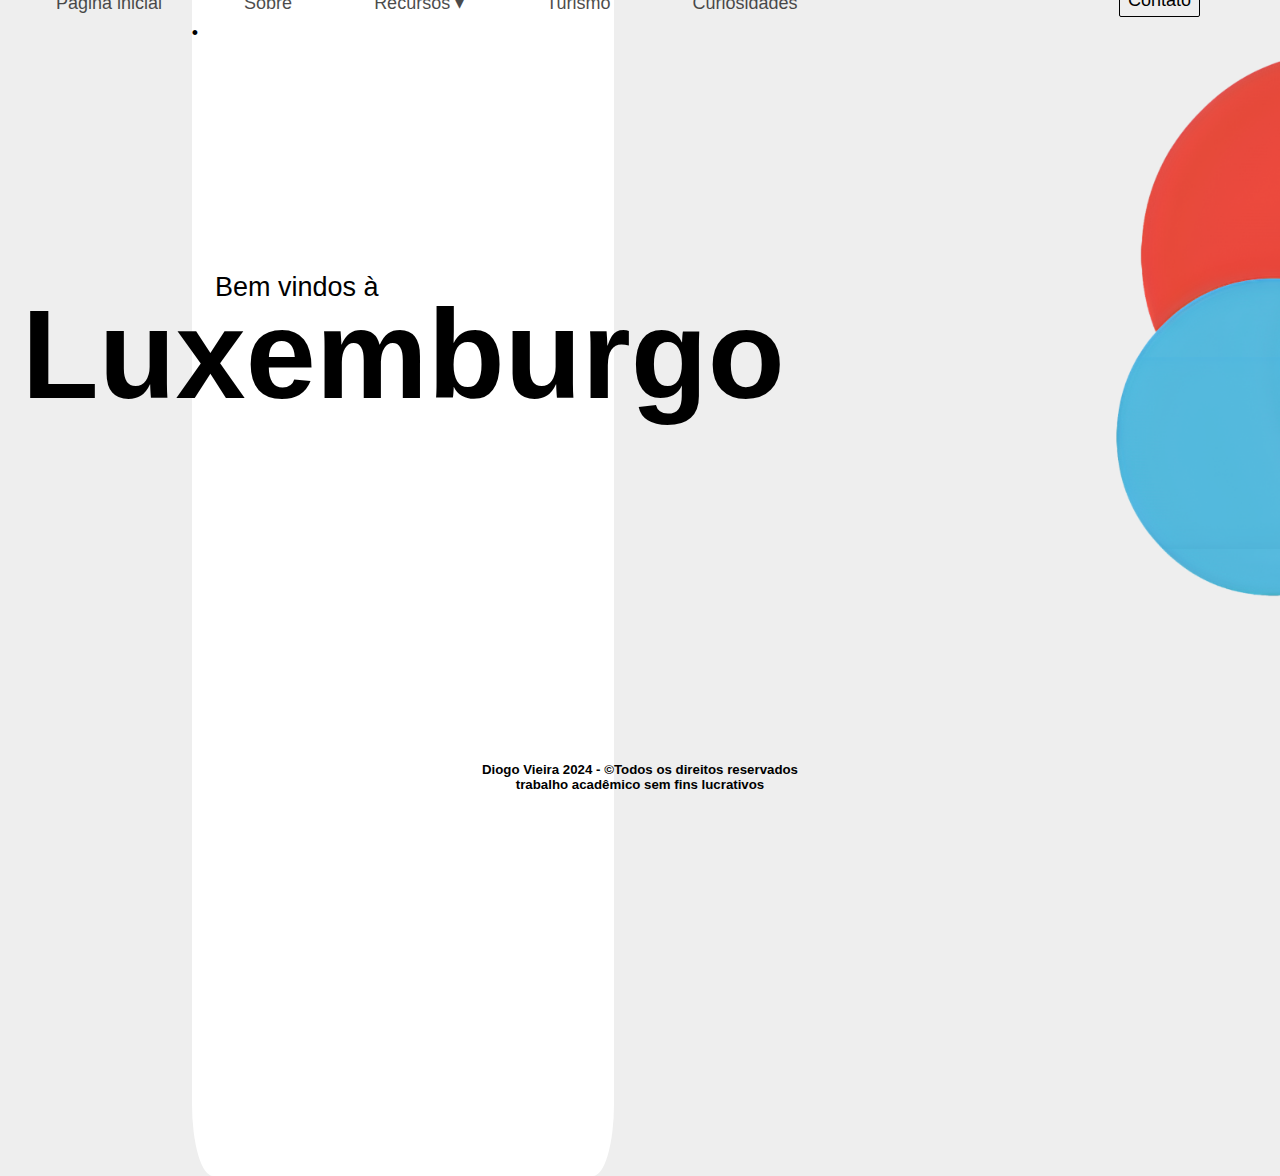
<file: index.html>
<!DOCTYPE html>
<html lang="pt">

<head>
    <title>Bem vindos à Luxemburgo!</title>
    <meta charset="UTF-8">
    <meta name="viewport" content="width=device-width, initial-scale=1.0">
    <link rel="stylesheet" href="style.css">
    <link rel="icon" type="img/jpg" href="homeico.webp">
</head>

<body>

    <img src="1716428283675.png" class="imgfundo">

    <div class="topodecoration">
        <div class="backtopo"></div>
    </div>

    <p class="bolinha">•</p>

    <div class="topo">
        <table class="menu" cellspacing="82">
            <th class="th">
            <td><a href="index.html">Página inicial</a></td>
            <td><a href="sobre.html">Sobre</a></td>

            <th class="drop">

                <span class="recursos">Recursos ▾</span>

                <div class="dropmenu">
                    <a href="geo.html" class="dropitem1">Geografia</a>
                    <a href="demografia.html" class="dropitem2">Demografia</a>
                    <a href="eco.html" class="dropitem3">Economia</a>
                </div>
            </th>

            <td><a href="turis.html">Turismo</a></td>
            <td><a href="curi.html">Curiosidades</a></td>
            <td><a href="contato.html" id="contato">Contato</a></td>
            </th>
        </table>
    </div>

    <div class="welcomegeral"> </div>
    <div class="welcome">Bem vindos à</div>
    <h1 class="center" id="h1home">Luxemburgo</h1>

    <div class="rodape">
        <h5>Diogo Vieira 2024 - &copyTodos os direitos reservados<br>
            trabalho acadêmico sem fins lucrativos</h5>
    </div>

</body>

</html>
</file>
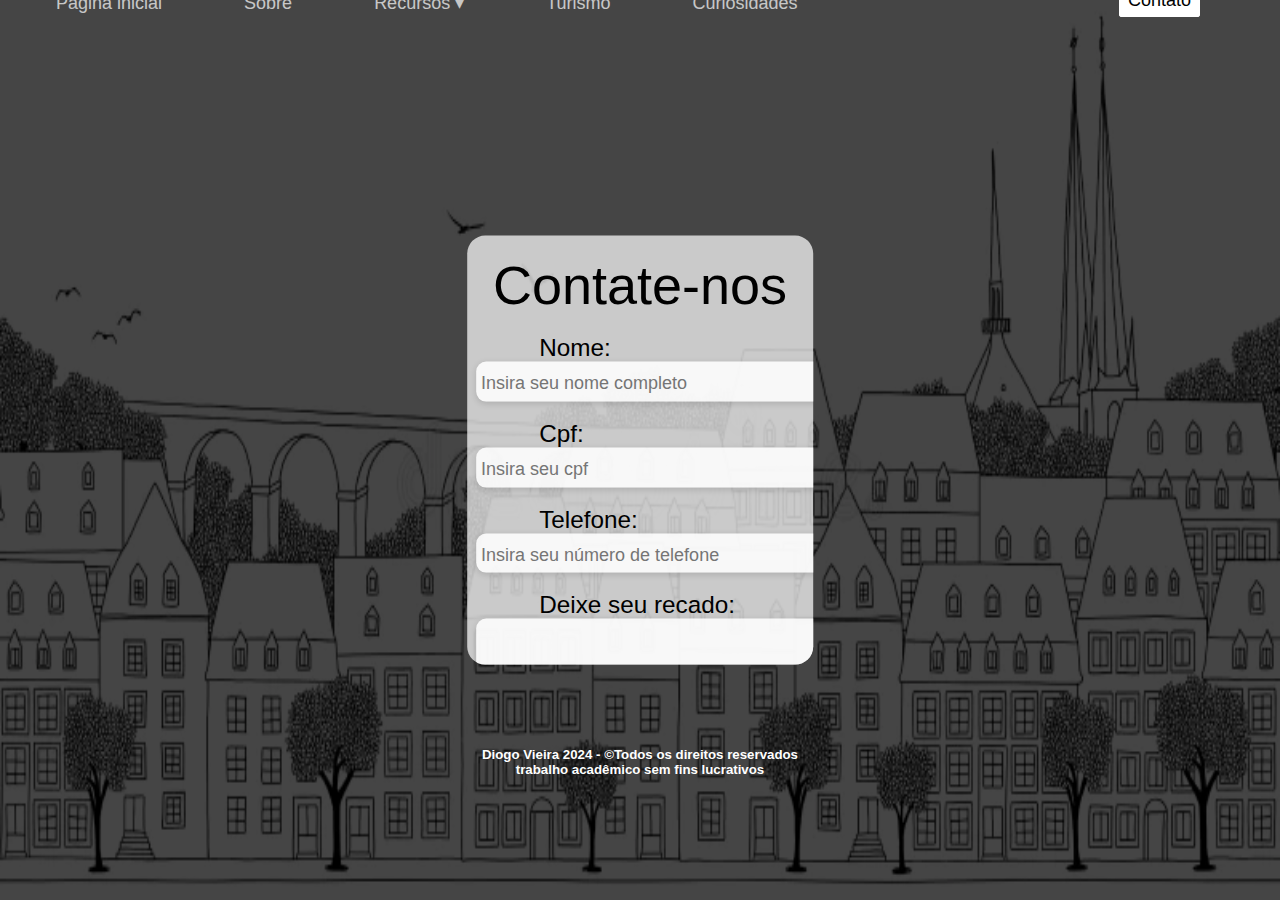
<file: contato.html>
<!DOCTYPE html>
<html lang="pt">
<head>
    <title>Entre em cotato</title>
    <meta charset="UTF-8">
    <meta name="viewport" content="width=device-width, initial-scale=1.0">
    <link rel="stylesheet" href="contato.css">
    <link rel="icon" type="img/jpg" href="lux.png">
    <link rel="icon" type="img/jpg" href="contatoico.png">
    <script language="javascript" type="text/javascript">
        function clicou() {
            var nome = form1.nome.value;
            var cpf = form1.cpf.value;
            var telefone = form1.telefone.value;
            if (nome == "") {
                alert("Preencha o campo nome.");
                form1.nome.focus();
                return false;
            }
            if (cpf == "") {
                alert("Preencha o campo cpf.");
                form1.cpf.focus();
                return false;
            }
            if (cpf.length !== 14) {
                alert("Preencha o campo cpf nesse formato: 000.000.000-00");
                form1.cpf.focus();
                return false;
            }
            if (telefone == "") {
                alert("Preencha o campo telefone.");
                form1.telefone.focus();
                return false;
            } else {
                alert("Formulário enviado com sucesso!")
                alert("Formulário enviado com sucesso!");
                window.location.href = 'index.html';
            }
        }

    </script>
</head>
<body>
    <div class="bolagrande"></div>
    <div class="bolagrande2"></div>
    <p class="bolinha">⚪</p>
    <img src="fundocontato.webp" class="fundo">
    <div class="linhahome"></div>
    <div class="topodecoration">
        <div class="backtopo"></div>
    </div>
    <div class="topo">
        <table class="menu" cellspacing="82vh">
            <th class="th">
            <td><a href="index.html">Página inicial</a></td>
            <td><a href="sobre.html">Sobre</a></td>
            <th class="drop">
                <span class="recursos">Recursos ▾</span>
                <div class="dropmenu">
                    <a href="geo.html" class="dropitem1">Geografia</a>
                    <a href="demografia.html" class="dropitem2">Demografia</a>
                    <a href="eco.html" class="dropitem3">Economia</a>
                </div>
            </th>
            <td><a href="turis.html">Turismo</a></td>
            <td><a href="curi.html">Curiosidades</a></td>
            <td><a href="contato.html" id="contato">Contato</a></td>
            </th>
        </table>
    </div>
    <div class="container">
        <div id="block1">
            <p class="viaj">Contate-nos</p>
            <form name="form1" action="index.html" method="get">
                <div class="input-box">
                    <p>Nome:</p><input type="name" name="nome" placeholder="Insira seu nome completo" size="23vh">
                    <p>Cpf:</p><input type="text" name="cpf" placeholder="Insira seu cpf" size="23vh">
                    <p>Telefone:</p><input type="text" name="telefone" placeholder="Insira seu número de telefone"
                        size="23vh">
                    <p>Deixe seu recado:</p><textarea rows="4" cols="25"></textarea>
                </div>
                <div class="botoesconfirmacao">
                    <div class="input-box2">
                        <input type="submit" value="Enviar" name="Enviar" onclick="return clicou()">
                    </div>
                    <div class="input-box3">
                        <input type="reset" value="Limpar" name="Limpar">
                    </div>
                    <div class="bolaviaje"></div>
                </div>
            </form>
        </div>
    </div>
    <div class="rodape">
        <h5>Diogo Vieira 2024 - &copyTodos os direitos reservados<br>
            trabalho acadêmico sem fins lucrativos</h5>
    </div>
</body>
</html>
</file>
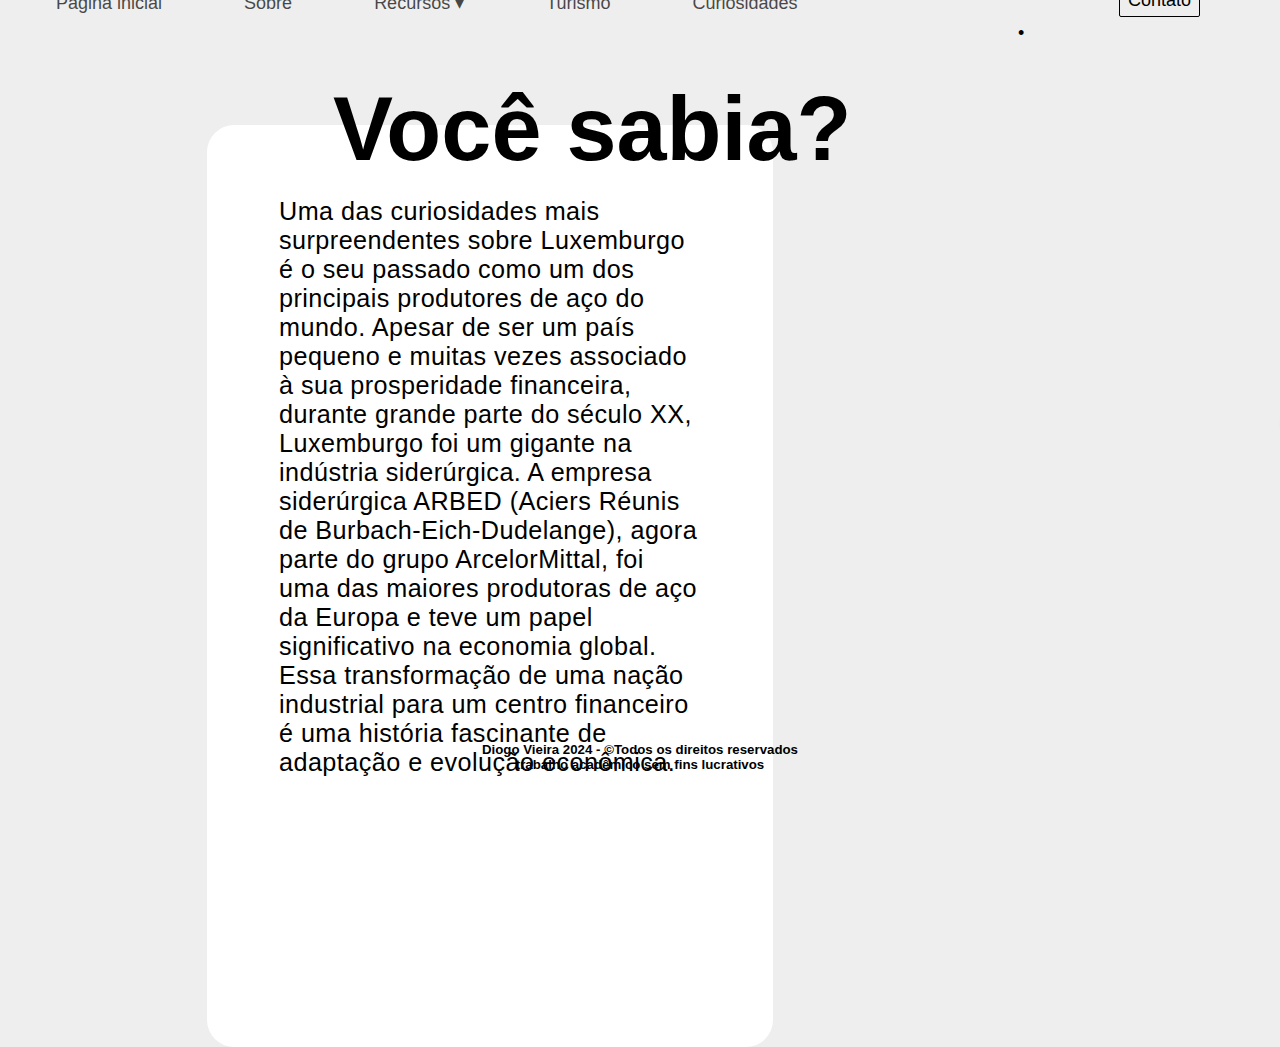
<file: curi.html>
<!DOCTYPE html>
<html lang="pt">

<head>
    <title>Curiosidades sobre o país</title>
    <meta charset="UTF-8">
    <meta name="viewport" content="width=device-width, initial-scale=1.0">
    <link rel="stylesheet" href="curiosidades.css">
    <link rel="icon" type="img/jpg" href="curiosidadeico.png">
</head>

<body>
    <div class="topodecoration">
        <div class="backtopo"></div>
    </div>

    <p class="bolinha">•</p>

    <img src="Design_sem_nome-removebg.png" class="pontointerr">

    <div class="topo">
        <table class="menu" cellspacing="82vh">
            <th class="th">
            <td><a href="index.html">Página inicial</a></td>
            <td><a href="sobre.html">Sobre</a></td>

            <th class="drop">

                <span class="recursos">Recursos ▾</span>

                <div class="dropmenu">
                    <a href="geo.html" class="dropitem1">Geografia</a>
                    <a href="demografia.html" class="dropitem2">Demografia</a>
                    <a href="eco.html" class="dropitem3">Economia</a>
                </div>
            </th>

            <td><a href="turis.html">Turismo</a></td>
            <td><a href="curi.html">Curiosidades</a></td>
            <td><a href="contato.html" id="contato">Contato</a></td>
            </th>
        </table>
    </div>

    <h1>Você sabia?</h1>

    <p class="txtcuriosidade">Uma das curiosidades mais surpreendentes sobre Luxemburgo é o seu passado como um dos
        principais produtores de
        aço do mundo. Apesar de ser um país pequeno e muitas vezes associado à sua prosperidade financeira, durante
        grande parte do século XX, Luxemburgo foi um gigante na indústria siderúrgica. A empresa siderúrgica ARBED
        (Aciers Réunis de Burbach-Eich-Dudelange), agora parte do grupo ArcelorMittal, foi uma das maiores produtoras de
        aço da Europa e teve um papel significativo na economia global. Essa transformação de uma nação industrial para
        um centro financeiro é uma história fascinante de adaptação e evolução econômica.</p>

    <div class="rodape">
        <h5>Diogo Vieira 2024 - &copyTodos os direitos reservados<br>
            trabalho acadêmico sem fins lucrativos</h5>
    </div>

</body>

</html>
</file>
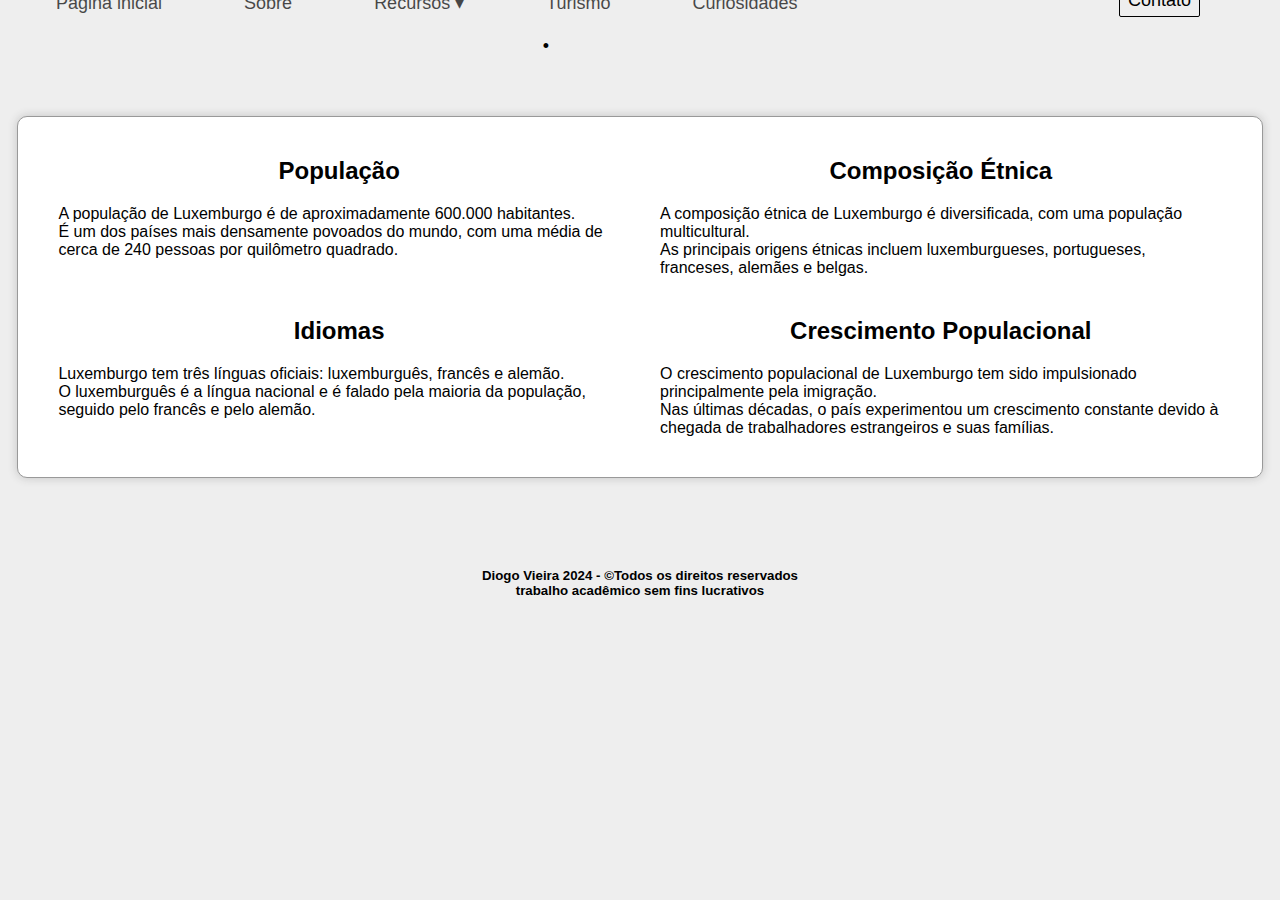
<file: demografia.html>
<!DOCTYPE html>
<html lang="pt">

<head>
    <title>População, idiomas e mais</title>
    <meta charset="UTF-8">
    <meta name="viewport" content="width=device-width, initial-scale=1.0">
    <link rel="stylesheet" href="demografia.css">
    <link rel="icon" type="img/jpg" href="demografiaico.png">
</head>

<body>

    <div class="topodecoration">
        <div class="backtopo"></div>
    </div>

    <p class="bolinha">•</p>

    <div class="topo">
        <table class="menu" cellspacing="82vh">
            <th class="th">
            <td><a href="index.html">Página inicial</a></td>
            <td><a href="sobre.html">Sobre</a></td>

            <th class="drop">

                <span class="recursos">Recursos ▾</span>

                <div class="dropmenu">
                    <a href="geo.html" class="dropitem1">Geografia</a>
                    <a href="#" class="dropitem2">Demografia</a>
                    <a href="eco.html" class="dropitem3">Economia</a>
                </div>
            </th>

            <td><a href="turis.html">Turismo</a></td>
            <td><a href="curi.html">Curiosidades</a></td>
            <td><a href="contato.html" id="contato">Contato</a></td>
            </th>
        </table>
    </div>


    <div class="container">
        <div class="bloco">
            <h2 class="titulo">População</h2>
            <p>A população de Luxemburgo é de aproximadamente 600.000 habitantes.</p>
            <p>É um dos países mais densamente povoados do mundo, com uma média de cerca de 240 pessoas por quilômetro
                quadrado.</p>
        </div>
        <div class="bloco">
            <h2 class="titulo">Composição Étnica</h2>
            <p>A composição étnica de Luxemburgo é diversificada, com uma população multicultural.</p>
            <p>As principais origens étnicas incluem luxemburgueses, portugueses, franceses, alemães e belgas.</p>
        </div>
        <div class="bloco">
            <h2 class="titulo">Idiomas</h2>
            <p>Luxemburgo tem três línguas oficiais: luxemburguês, francês e alemão.</p>
            <p>O luxemburguês é a língua nacional e é falado pela maioria da população, seguido pelo francês e pelo
                alemão.</p>
        </div>
        <div class="bloco">
            <h2 class="titulo">Crescimento Populacional</h2>
            <p>O crescimento populacional de Luxemburgo tem sido impulsionado principalmente pela imigração.</p>
            <p>Nas últimas décadas, o país experimentou um crescimento constante devido à chegada de trabalhadores
                estrangeiros e suas famílias.</p>
        </div>
    </div>


    <div class="rodape">
        <h5>Diogo Vieira 2024 - &copyTodos os direitos reservados<br>
            trabalho acadêmico sem fins lucrativos</h5>
    </div>

</body>

</html>
</file>
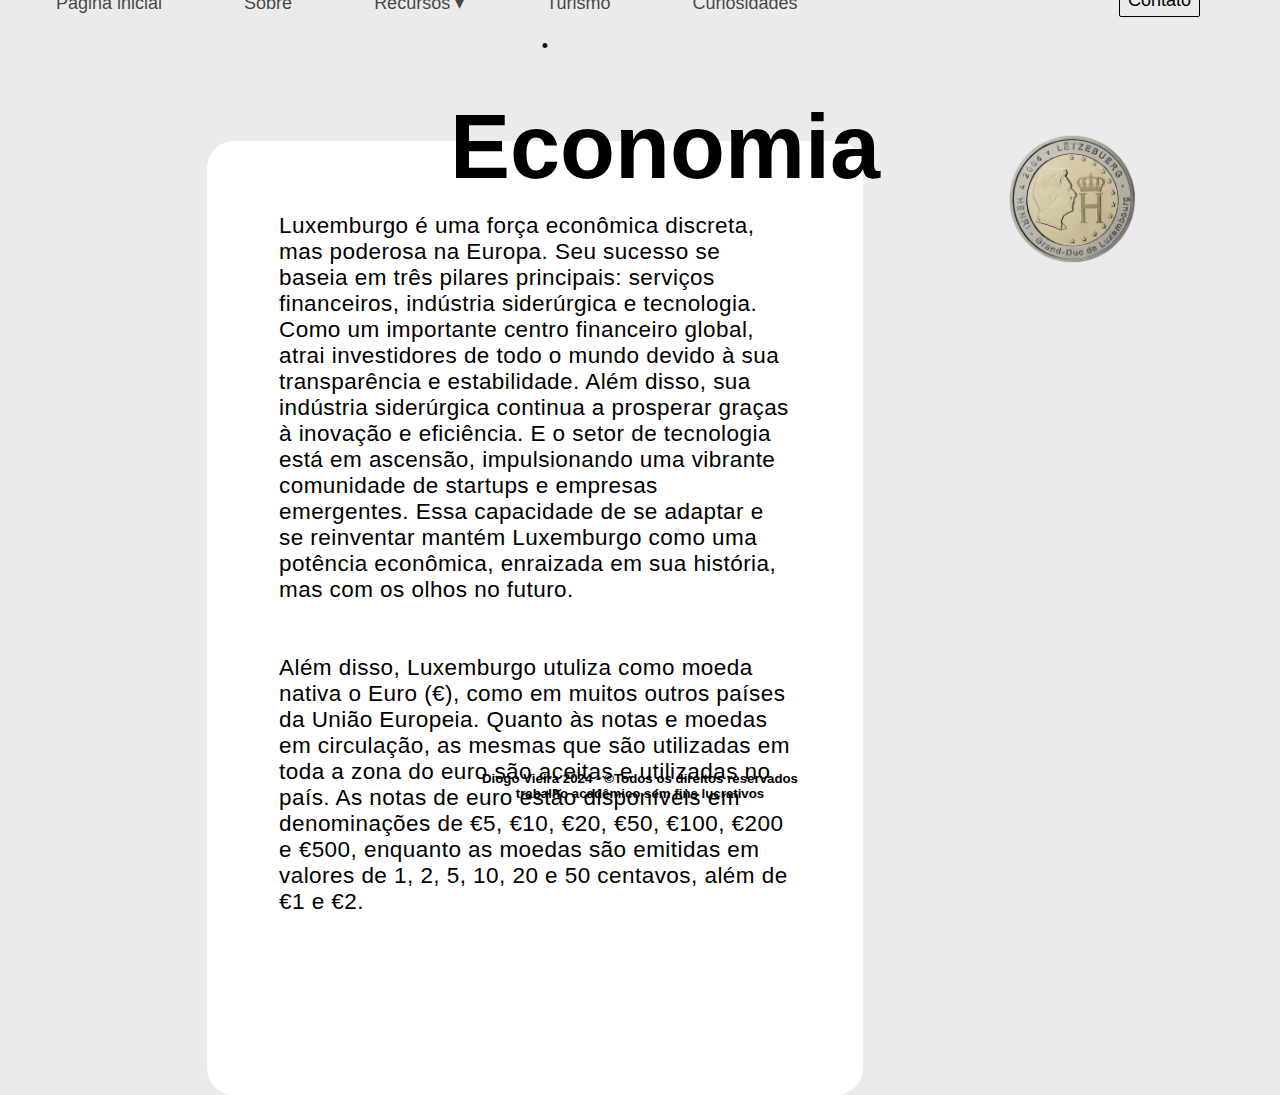
<file: eco.html>
<!DOCTYPE html>
<html lang="pt">

<head>
    <title>Conheça as finanças</title>
    <meta charset="UTF-8">
    <meta name="viewport" content="width=device-width, initial-scale=1.0">
    <link rel="stylesheet" href="economia.css">
    <link rel="icon" type="img/jpg" href=economiaico.png">
</head>

<body>

    <div class="topodecoration">
        <div class="backtopo"></div>
    </div>

    <p class="bolinha">•</p>

    <img src="moedas.webp" class="moedas">
    <img src="moedalux.png" class="moedasreallux">

    <div class="topo">
        <table class="menu" cellspacing="82vh">
            <th class="th">
            <td><a href="index.html">Página inicial</a></td>
            <td><a href="sobre.html">Sobre</a></td>

            <th class="drop">

                <span class="recursos">Recursos ▾</span>

                <div class="dropmenu">
                    <a href="geo.html" class="dropitem1">Geografia</a>
                    <a href="demografia.html" class="dropitem2">Demografia</a>
                    <a href="eco.html" class="dropitem3">Economia</a>
                </div>
            </th>

            <td><a href="turis.html">Turismo</a></td>
            <td><a href="curi.html">Curiosidades</a></td>
            <td><a href="contato.html" id="contato">Contato</a></td>
            </th>
        </table>
    </div>

    <h1 class="economia">Economia</h1>

    <p class="ecotxt">Luxemburgo é uma força econômica discreta, mas poderosa na Europa. Seu sucesso se baseia em três
        pilares principais: serviços financeiros, indústria siderúrgica e tecnologia. Como um importante centro
        financeiro global, atrai investidores de todo o mundo devido à sua transparência e estabilidade. Além disso, sua
        indústria siderúrgica continua a prosperar graças à inovação e eficiência. E o setor de tecnologia está em
        ascensão, impulsionando uma vibrante comunidade de startups e empresas emergentes. Essa capacidade de se adaptar
        e se reinventar mantém Luxemburgo como uma potência econômica, enraizada em sua história, mas com os olhos no
        futuro. <br><br><br>Além disso, Luxemburgo utuliza como moeda nativa o Euro (€), como em muitos outros países da
        União Europeia. Quanto às notas e moedas em circulação, as mesmas que são utilizadas em toda a zona do euro são
        aceitas e utilizadas no país. As notas de euro estão disponíveis em denominações de €5, €10, €20, €50, €100,
        €200 e €500, enquanto as moedas são emitidas em valores de 1, 2, 5, 10, 20 e 50 centavos, além de €1 e €2. </p>


    <div class="rodape">
        <h5>Diogo Vieira 2024 - &copyTodos os direitos reservados<br>
            trabalho acadêmico sem fins lucrativos</h5>
    </div>

</body>

</html>
</file>
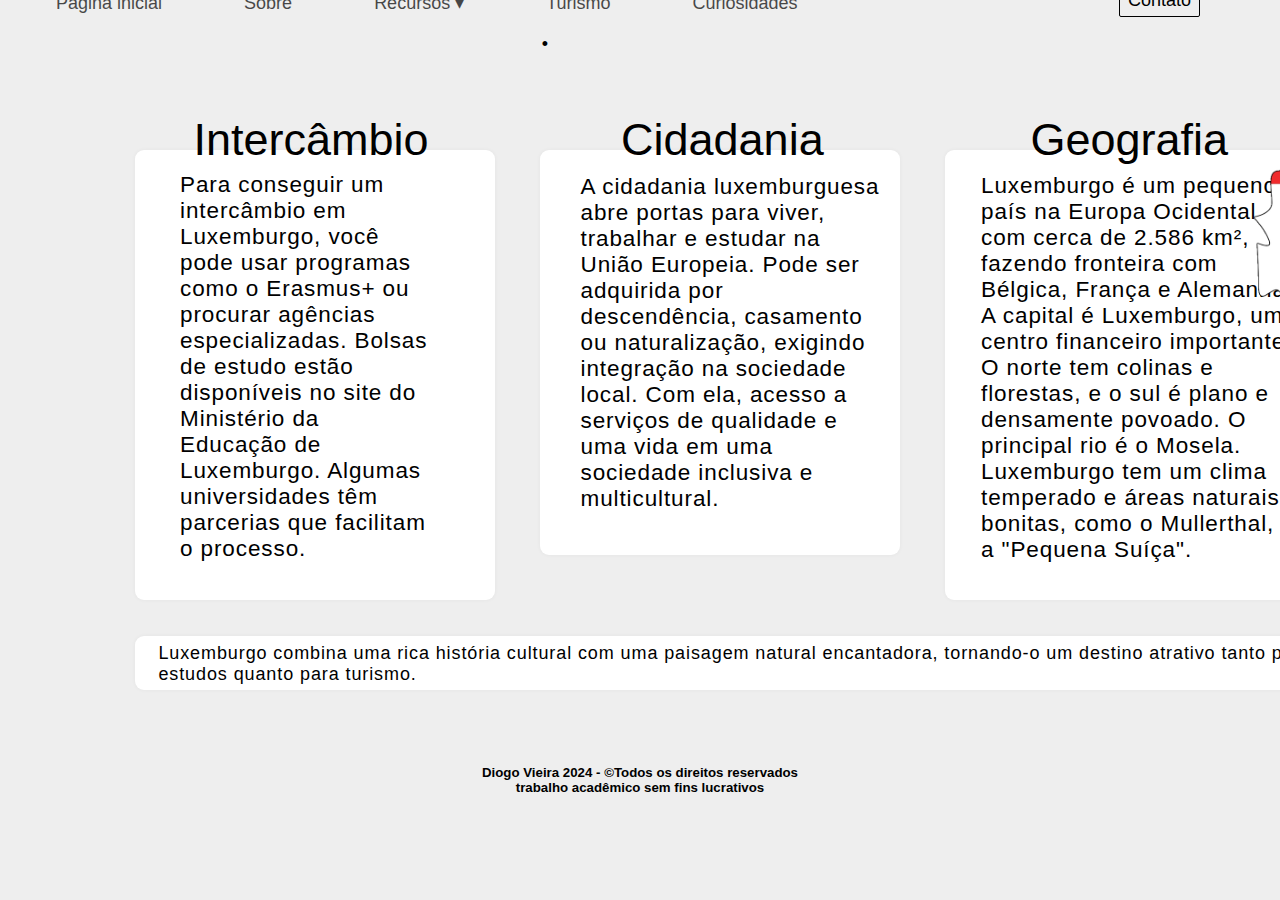
<file: geo.html>
<!DOCTYPE html>
<html lang="pt">

<head>
    <title>Localização, viagem e cidadania</title>
    <meta charset="UTF-8">
    <meta name="viewport" content="width=device-width, initial-scale=1.0">
    <link rel="stylesheet" href="geografia.css">
    <link rel="icon" type="img/jpg" href="geoicon2.png">
</head>

<body>
    <div class="topodecoration">
        <div class="backtopo"></div>
    </div>

    <p class="bolinha">•</p>

    <div class="topo">
        <table class="menu" cellspacing="82vh">
            <th class="th">
            <td><a href="index.html">Página inicial</a></td>
            <td><a href="sobre.html">Sobre</a></td>

            <th class="drop">

                <span class="recursos">Recursos ▾</span>

                <div class="dropmenu">
                    <a href="geo.html" class="dropitem1">Geografia</a>
                    <a href="demografia.html" class="dropitem2">Demografia</a>
                    <a href="eco.html" class="dropitem3">Economia</a>
                </div>
            </th>

            <td><a href="turis.html">Turismo</a></td>
            <td><a href="curi.html">Curiosidades</a></td>
            <td><a href="contato.html" id="contato">Contato</a></td>
            </th>
        </table>
    </div>

    <img src="mapa2.png" class="mapa2">

    <p class="intercambio">Intercâmbio</p>
    <div class="bloco1">
        <div class="containerblock1">
            <p>Para conseguir um intercâmbio em Luxemburgo, você pode usar programas como o Erasmus+ ou procurar
                agências especializadas. Bolsas de estudo estão disponíveis no site do Ministério da Educação de
                Luxemburgo. Algumas universidades têm parcerias que facilitam o processo.</p>
        </div>
    </div>

    <p class="cidadania">Cidadania</p>
    <div class="bloco2">
        <div class="containerblock2">
            <p>A cidadania luxemburguesa abre portas para viver, trabalhar e estudar na União Europeia. Pode ser
                adquirida por descendência, casamento ou naturalização, exigindo integração na sociedade local. Com ela,
                acesso a serviços de qualidade e uma vida em uma sociedade inclusiva e multicultural.</p>
        </div>
    </div>

    <p class="geografia">Geografia</p>
    <div class="bloco3">
        <div class="containerblock3">
            <p>Luxemburgo é um pequeno país na Europa Ocidental, com cerca de 2.586 km², fazendo fronteira com Bélgica,
                França e Alemanha. A capital é Luxemburgo, um centro financeiro importante. O norte tem colinas e
                florestas, e o sul é plano e densamente povoado. O principal rio é o Mosela. Luxemburgo tem um clima
                temperado e áreas naturais bonitas, como o Mullerthal, a "Pequena Suíça".</p>
        </div>
    </div>
    <div class="bloco4">
        <div class="containerblock4">
            <p>Luxemburgo combina uma rica história cultural com uma paisagem natural encantadora, tornando-o um destino
                atrativo tanto para estudos quanto para turismo.</p>
        </div>
    </div>

    <div class="rodape">
        <h5>Diogo Vieira 2024 - &copyTodos os direitos reservados<br>
            trabalho acadêmico sem fins lucrativos</h5>
    </div>

</body>

</html>
</file>
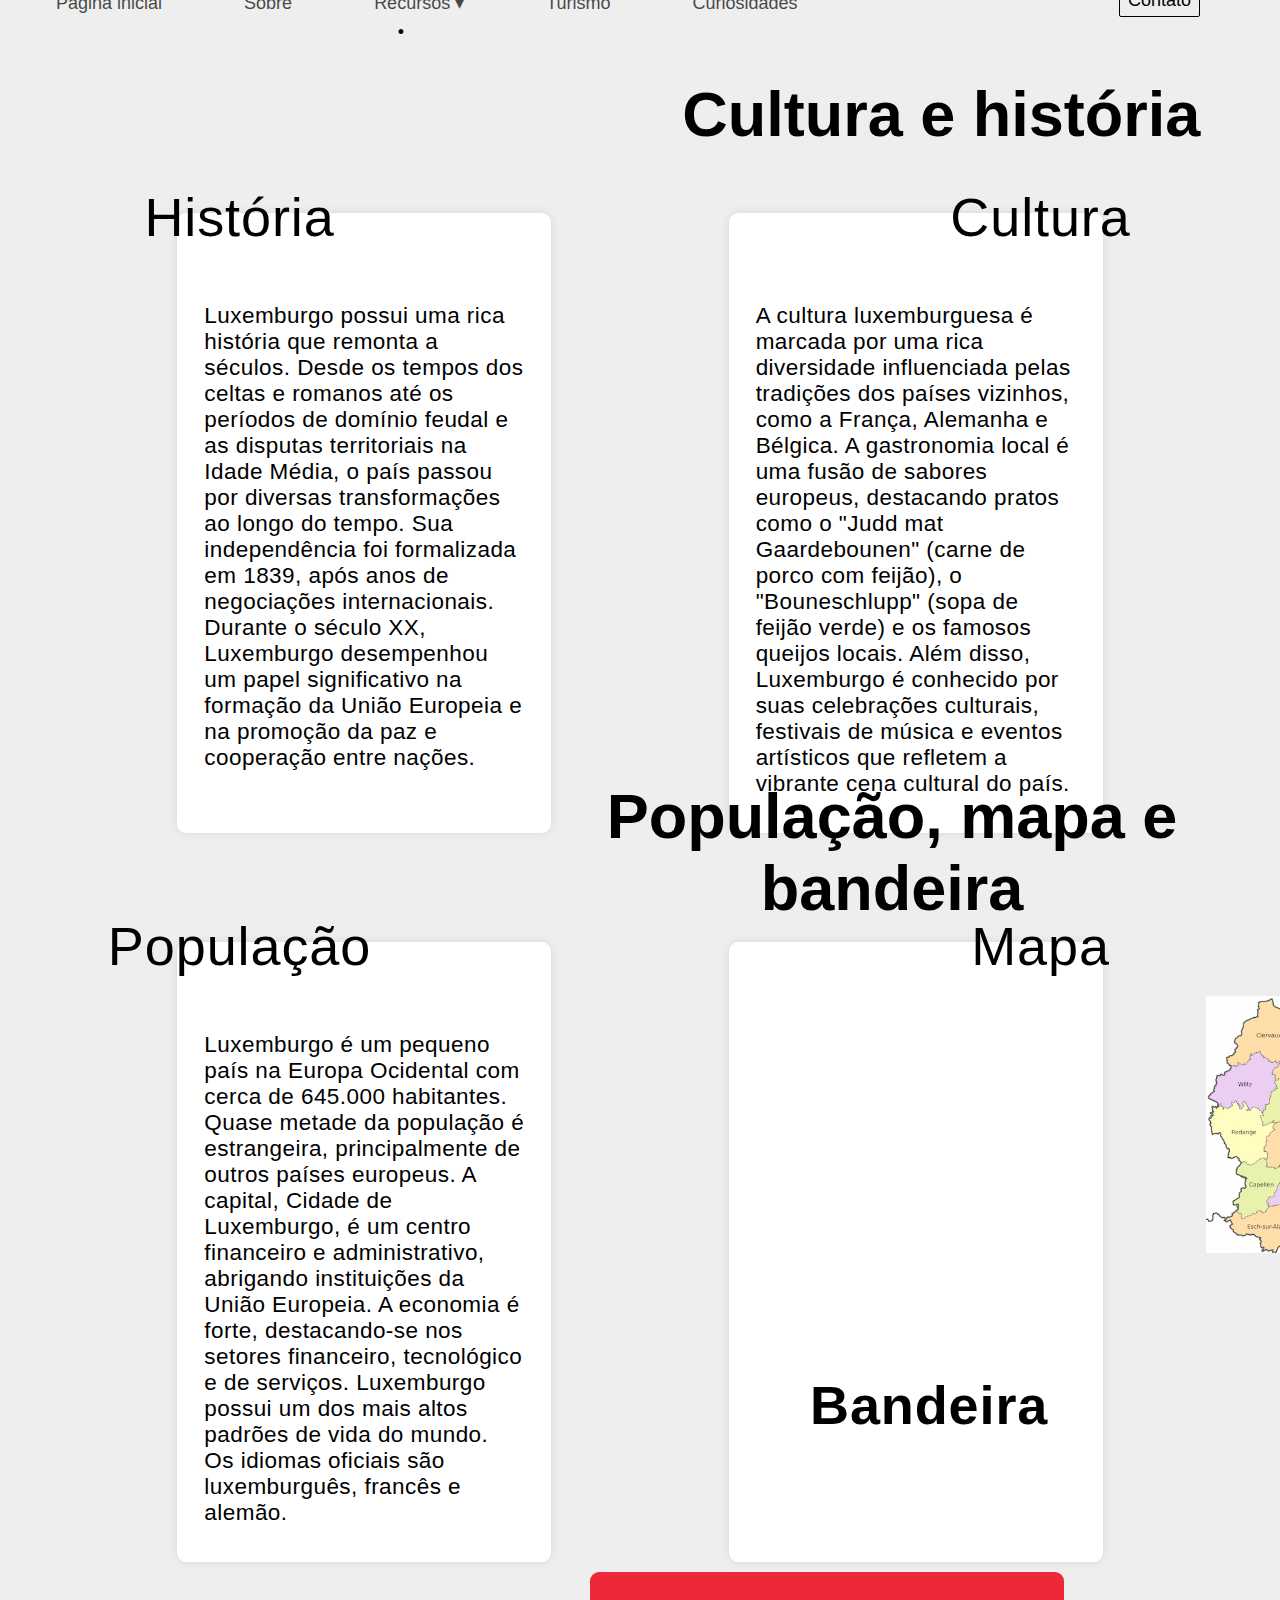
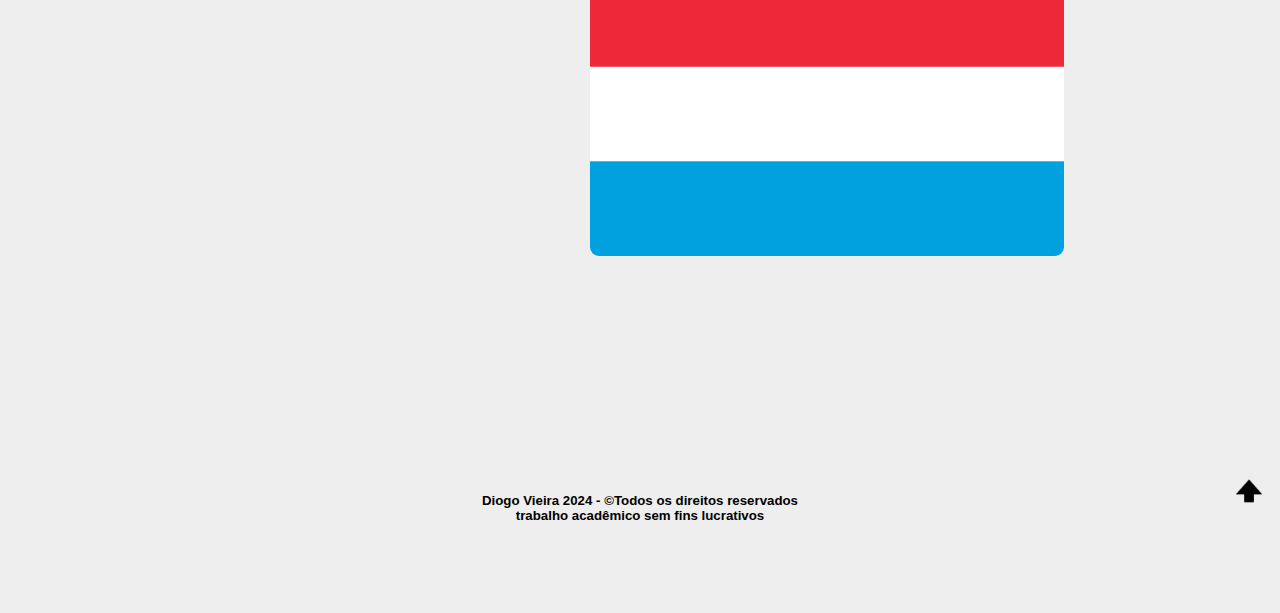
<file: sobre.html>
<!DOCTYPE html>
<html lang="pt">

<head>
    <title>Saiba mais</title>
    <meta charset="UTF-8">
    <meta name="viewport" content="width=device-width, initial-scale=1.0">
    <link rel="stylesheet" href="sobre.css">
    <link rel="icon" type="img/jpg" href="sobreico.png">
</head>

<body>
    <div class="topodecoration">
        <div class="backtopo"></div>
    </div>

    <p class="bolinha">•</p>

    <div class="welcomegeral"></div>
    <div class="welcomegeral2"></div>

    <div class="topo">
        <table class="menu" cellspacing="82vh">
            <th class="th">
            <td><a href="index.html">Página inicial</a></td>
            <td><a href="sobre.html">Sobre</a></td>

            <th class="drop">

                <span class="recursos">Recursos ▾</span>

                <div class="dropmenu">
                    <a href="geo.html" class="dropitem1">Geografia</a>
                    <a href="demografia.html" class="dropitem2">Demografia</a>
                    <a href="eco.html" class="dropitem3">Economia</a>
                </div>
            </th>

            <td><a href="turis.html">Turismo</a></td>
            <td><a href="curi.html">Curiosidades</a></td>
            <td><a href="contato.html" id="contato">Contato</a></td>
            </th>
        </table>
    </div>


    <div class="welcome">
        <h1 class="titulo">Cultura e história </h1>
    </div>

    <div class="blocks">
        <p class="historia">Cultura</p>
        <div class="block1">
            <p>Luxemburgo possui uma rica história que remonta a séculos. Desde os tempos dos celtas e romanos até os
                períodos de domínio feudal e as disputas territoriais na Idade Média, o país passou por diversas
                transformações ao longo do tempo. Sua independência foi formalizada em 1839, após anos de negociações
                internacionais. Durante o século XX, Luxemburgo desempenhou um papel significativo na formação da União
                Europeia e na promoção da paz e cooperação entre nações.</p>
        </div>

        <p class="cultura">História</p>
        <div class="block2">
            <p>A cultura luxemburguesa é marcada por uma rica diversidade influenciada pelas tradições dos países
                vizinhos, como a França, Alemanha e Bélgica. A gastronomia local é uma fusão de sabores europeus,
                destacando pratos como o "Judd mat Gaardebounen" (carne de porco com feijão), o "Bouneschlupp" (sopa de
                feijão verde) e os famosos queijos locais. Além disso, Luxemburgo é conhecido por suas celebrações
                culturais, festivais de música e eventos artísticos que refletem a vibrante cena cultural do país.</p>
        </div>

    </div>



    <div class="welcome2">
        <h2 class="titulo2parte">População, mapa e bandeira</h2>
    </div>


    <img src="mapalux1.png" class="mapalux1">
    <div class="blocks2">
        <p class="mapa">Mapa</p>
        <div class="block3">
            <p>Luxemburgo é um pequeno país na Europa Ocidental com cerca de 645.000 habitantes. Quase metade da
                população é estrangeira, principalmente de outros países europeus. A capital, Cidade de Luxemburgo, é um
                centro financeiro e administrativo, abrigando instituições da União Europeia. A economia é forte,
                destacando-se nos setores financeiro, tecnológico e de serviços. Luxemburgo possui um dos mais altos
                padrões de vida do mundo. Os idiomas oficiais são luxemburguês, francês e alemão.</p>
        </div>



        <p class="populacao">População</p>
        <div class="block4">
            <p></p>
        </div>

    </div>


    <img src="lux2.png" class="bandeira">
    <h2 class="bandeiratxt">Bandeira</h2>


    <div class="rodape">
        <h5>Diogo Vieira 2024 - &copyTodos os direitos reservados<br>
            trabalho acadêmico sem fins lucrativos</h5>
    </div>

    <a href="#"><img src="setapreta.png" class="setavoltar" align="right"></a>

</body>

</html>
</file>
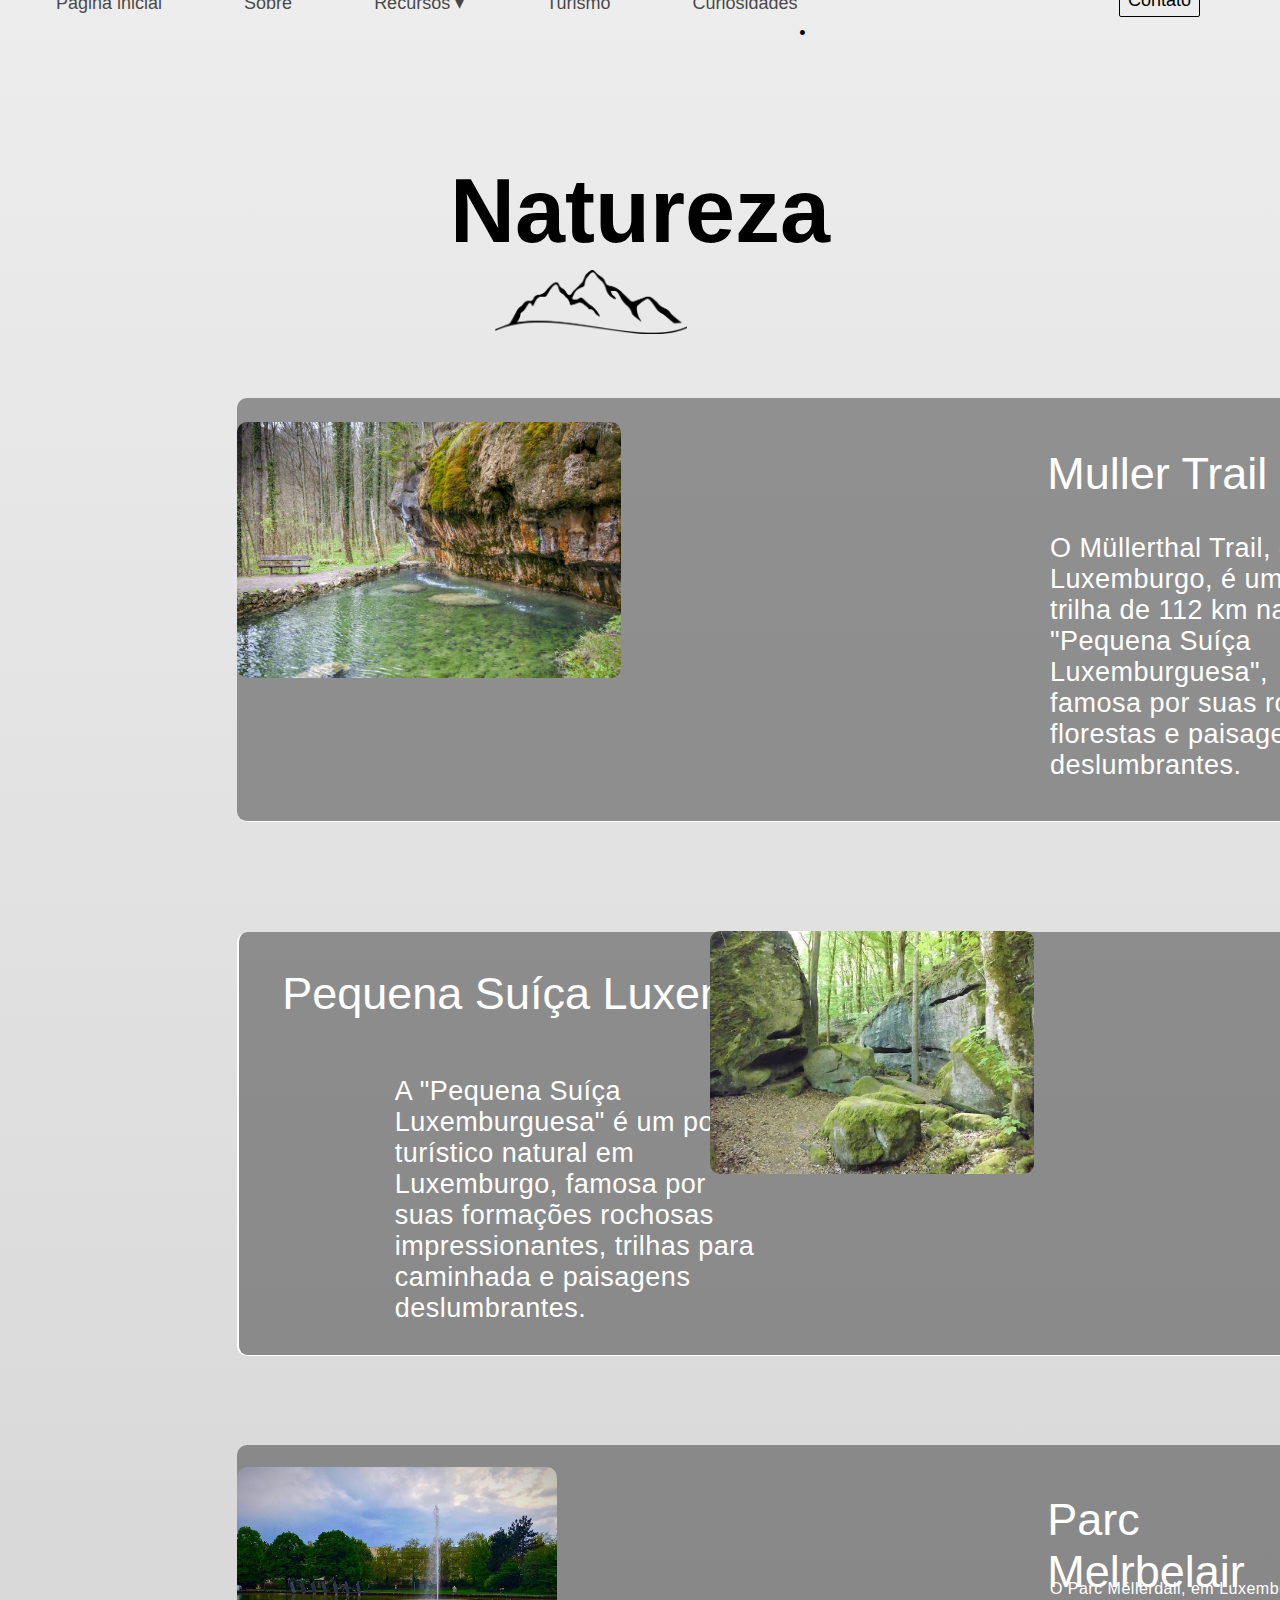
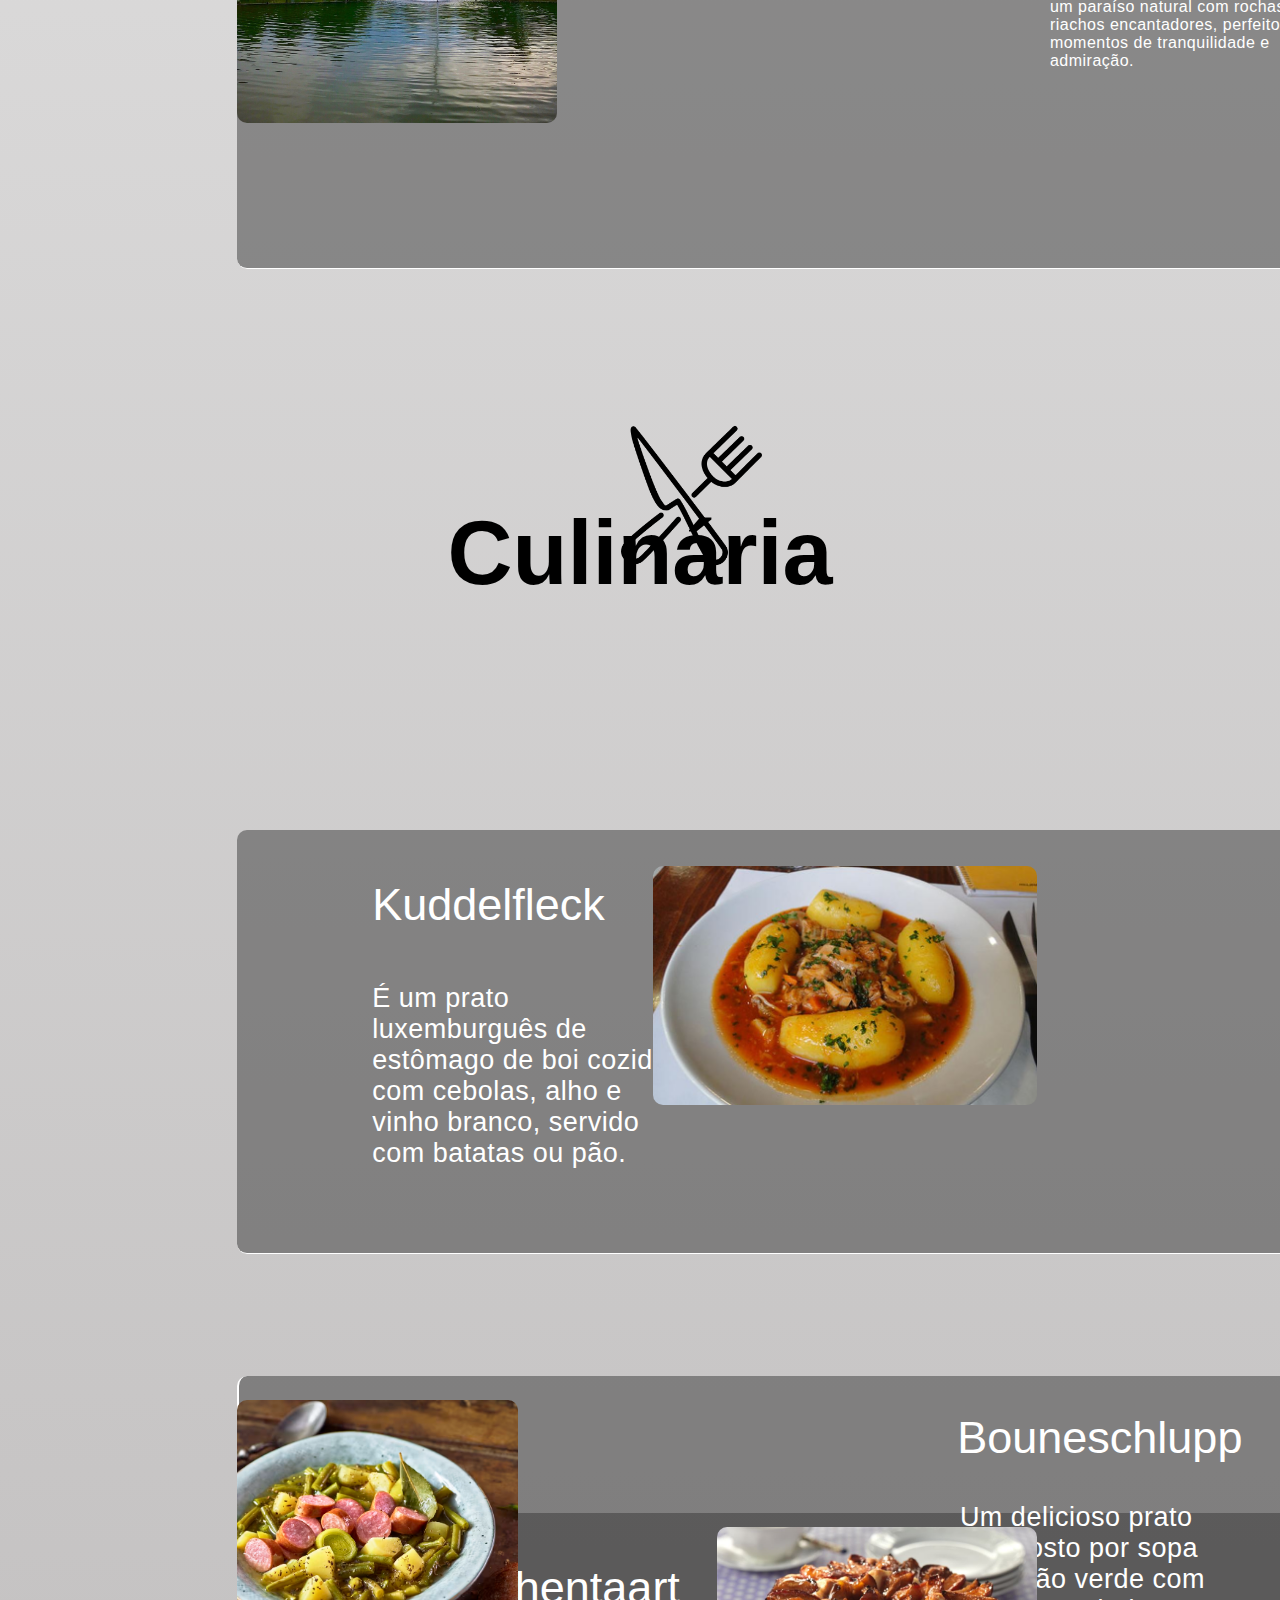
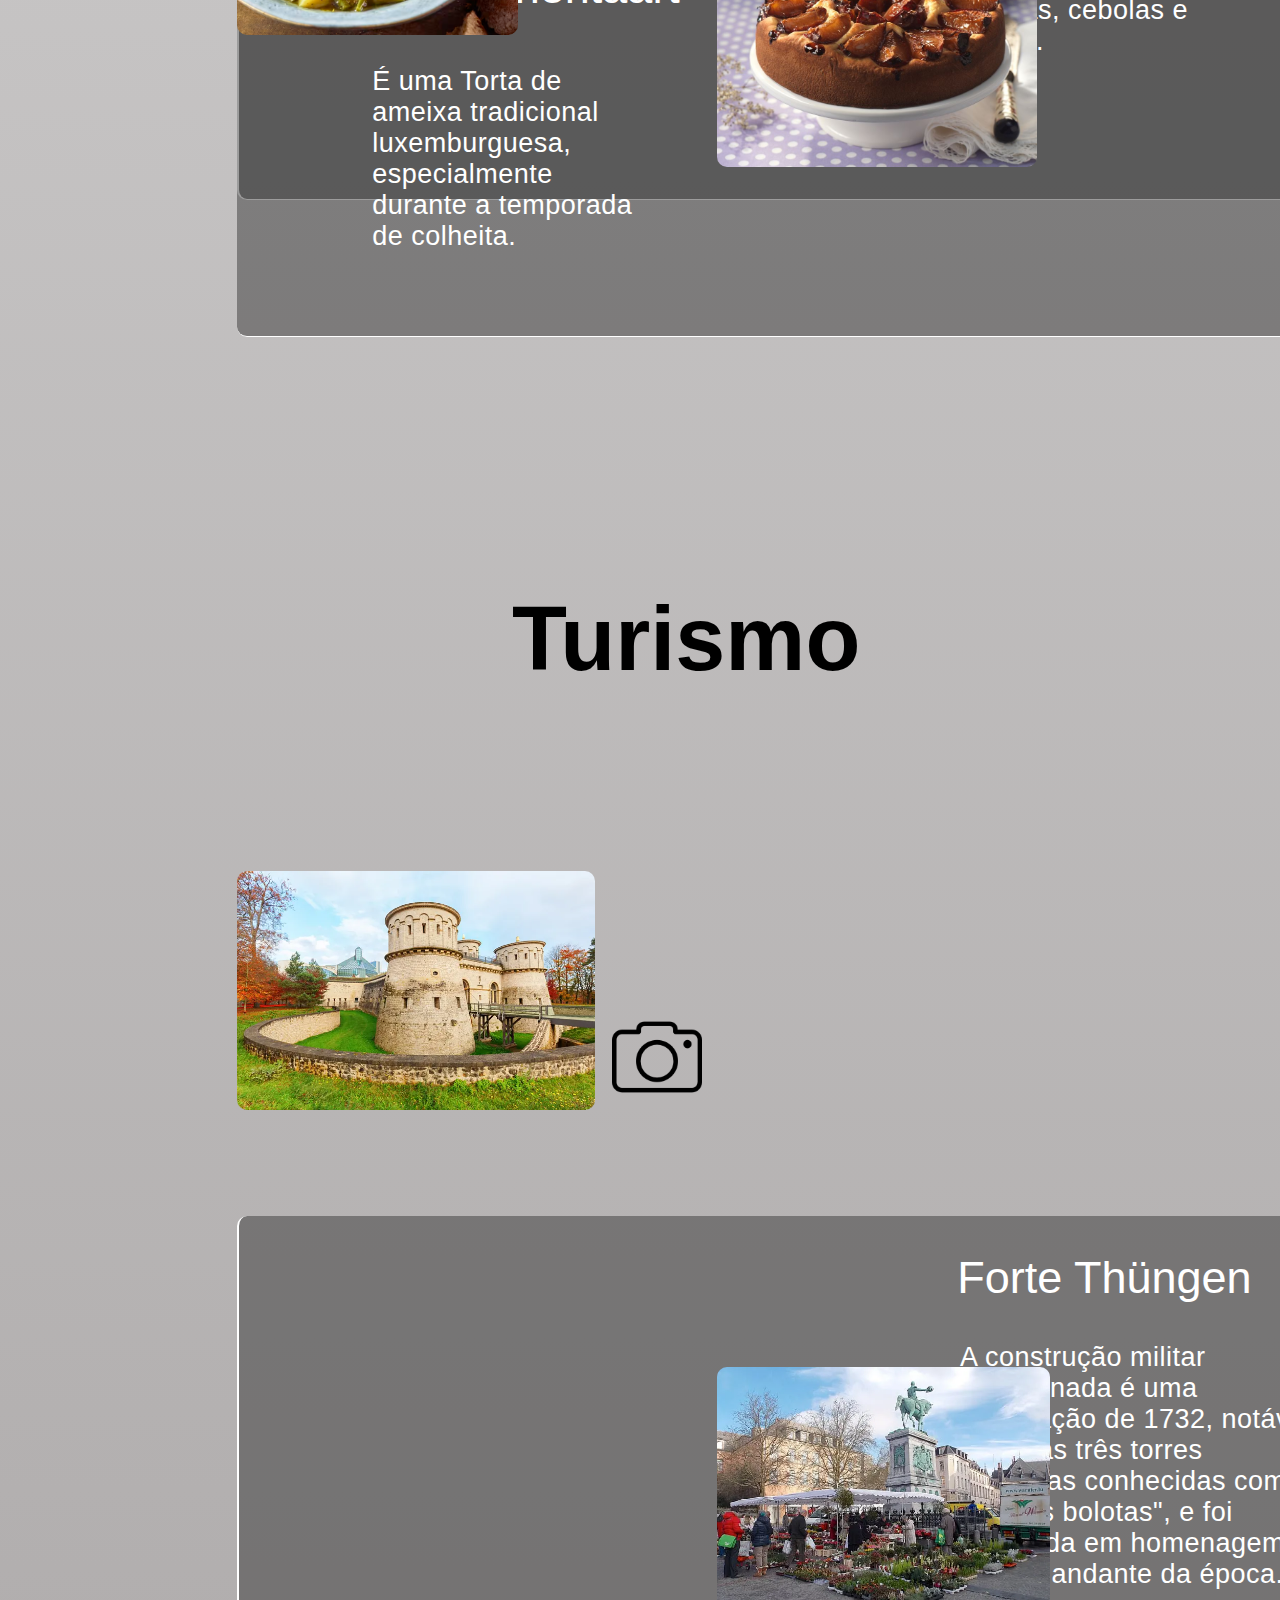
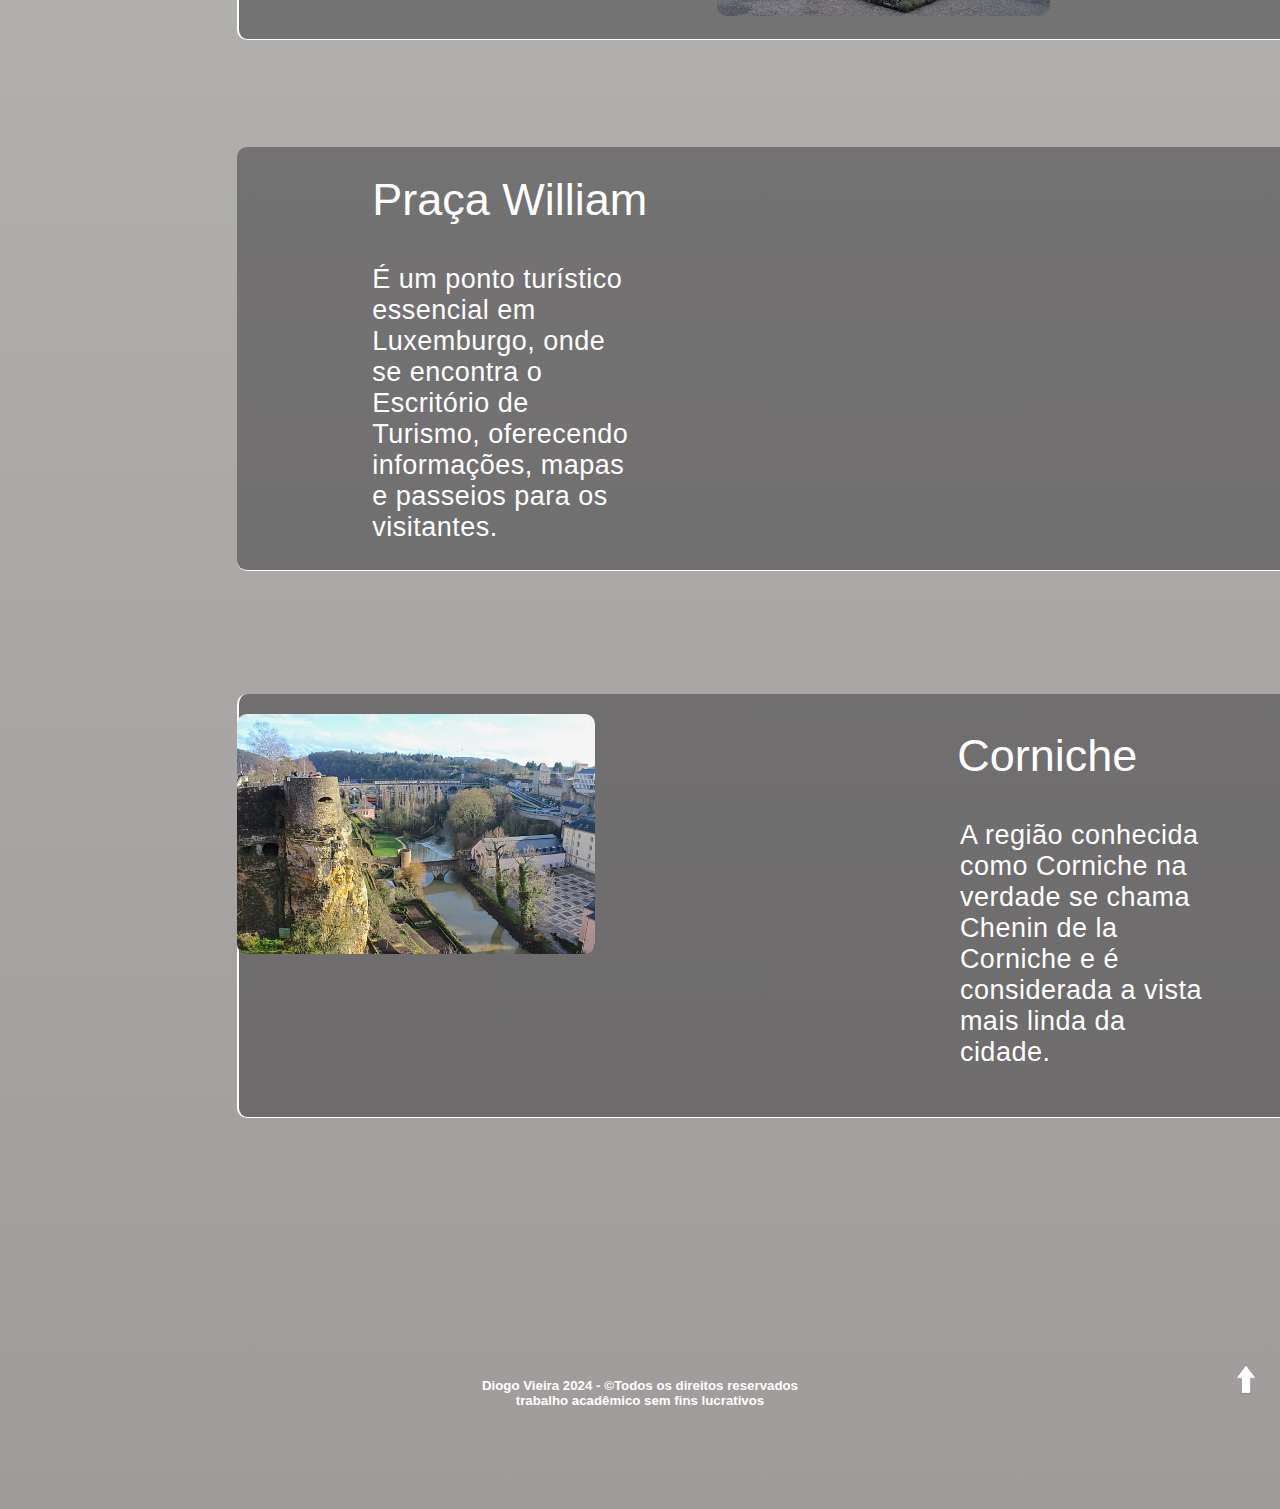
<file: turis.html>
<!DOCTYPE html>
<html lang="pt">

<head>
    <title>Conheça luxemburgo</title>
    <meta charset="UTF-8">
    <meta name="viewport" content="width=device-width, initial-scale=1.0">
    <link rel="stylesheet" href="turismo.css">
    <link rel="icon" type="img/jpg" href="turismoico.png">
</head>

<body>

    <div class="background"></div>

    <img src="cameraturismo.png" class="camera">
    <p class="bolinha">•</p>

    <div class="bgverde"></div>
    <img src="montanha.webp" class="montanha">

    <div class="topo">
        <table class="menu" cellspacing="82vh">
            <th class="th">
            <td><a href="index.html">Página inicial</a></td>
            <td><a href="sobre.html">Sobre</a></td>

            <th class="drop">

                <span class="recursos">Recursos ▾</span>

                <div class="dropmenu">
                    <a href="geo.html" class="dropitem1">Geografia</a>
                    <a href="demografia.html" class="dropitem2">Demografia</a>
                    <a href="eco.html" class="dropitem3">Economia</a>
                </div>
            </th>

            <td><a href="turis.html">Turismo</a></td>
            <td><a href="curi.html">Curiosidades</a></td>
            <td><a href="contato.html" id="contato">Contato</a></td>
            </th>
        </table>
    </div>

    <h2 class="center">Natureza</h2>


    <img src="muller2.jpg" class="mullerimg">
    <div class="bloconatureza1">
        <div class="fundonatureza1"></div>
        <div class="naturezatitulo1">
            <p>Muller Trail</p>
        </div>
        <div class="descricaonatureza1">
            <p class="txtnatureza1">
                O Müllerthal Trail, em Luxemburgo, é uma trilha de 112 km na "Pequena Suíça Luxemburguesa", famosa por
                suas rochas, florestas e paisagens deslumbrantes.
            </p>
        </div>
    </div>



    <img src="littlesuicnat.jpg" class="classmatimg">
    <div class="bloconatureza3">
        <div class="fundonatureza3"></div>
        <div class="naturezatitulo3">
            <p>Pequena Suíça Luxemburguesa</p>
        </div>
        <div class="descricaonatureza3">
            <p class="txtnatureza3">
                A "Pequena Suíça Luxemburguesa" é um ponto turístico natural em Luxemburgo, famosa por suas formações
                rochosas impressionantes, trilhas para caminhada e paisagens deslumbrantes.
            </p>
        </div>
    </div>

    <img src="parcmerlbelairnatureza.jpg" class="belairimg">
    <div class="bloconatureza2">
        <div class="fundonatureza2"></div>
        <div class="naturezatitulo2">
            <p>Parc Melrbelair</p>
        </div>
        <div class="descricaonatureza2">
            <p class="txtnatureza2">
            <p>O Parc Mëllerdall, em Luxemburgo, é um paraíso natural com rochas e riachos encantadores, perfeito para
                momentos de tranquilidade e admiração.</p>
            </p>
        </div>
    </div>









    <div class="finalnat"></div>

    <div class="bgculinaria"></div>
    <img src="culinaria.png" class="culinariaimg">
    <h2 class="culinaria">Culinária</h2>

    <img src="culinariaimg1.jpg" class="prato1">
    <div class="blococulinaria1">
        <div class="fundoculinaria1"></div>
        <div class="pratotitulo1">
            <p>Kuddelfleck</p>
        </div>
        <div class="descricaoculinaria1">
            <p class="txtculinaria1">
                É um prato luxemburguês de estômago de boi cozido com cebolas, alho e vinho branco, servido com batatas
                ou pão.
            </p>
        </div>
    </div>




    <img src="culinariaimg2.avif" class="prato2">
    <div class="blococulinaria2">
        <div class="fundoculinaria2"></div>
        <div class="pratotitulo2">
            <p>Bouneschlupp</p>
        </div>
        <div class="descricaoculinaria2">
            <p class="txtculinaria2">
                Um delicioso prato composto por sopa de feijão verde com batatas, cebolas e bacon.
            </p>
        </div>
    </div>




    <img src="culinariaimg3.avif" class="prato3">
    <div class="blococulinaria3">
        <div class="fundoculinaria3"></div>
        <div class="pratotitulo3">
            <p>Quetschentaart</p>
        </div>
        <div class="descricaoculinaria3">
            <p class="txtculinaria3">
                É uma Torta de ameixa tradicional luxemburguesa, especialmente durante a temporada de colheita.
            </p>
        </div>
    </div>



    <h2 class="turismo">Turismo</h2>
    <img src="forteturistico1.webp" class="turismoimg1">
    <div class="blocoturismo1">
        <div class="fundoturismo1"></div>
        <div class="turismotitulo1">
            <p>Forte Thüngen</p>
        </div>
        <div class="descricaoturismo1">
            <p class="txtturismo1">
                A construção militar mencionada é uma fortificação de 1732, notável por suas três torres redondas
                conhecidas como as "três bolotas", e foi nomeada em homenagem ao comandante da época.
            </p>
        </div>
    </div>



    <img src="pracaturistico2.webp" class="turismoimg2">
    <div class="blocoturismo2">
        <div class="fundoturismo2"></div>
        <div class="turismotitulo2">
            <p>Praça William</p>
        </div>
        <div class="descricaoturismo2">
            <p class="txtturismo2">
                É um ponto turístico essencial em Luxemburgo, onde se encontra o Escritório de Turismo, oferecendo
                informações, mapas e passeios para os visitantes.

            </p>
        </div>
    </div>



    <div class="bgturismo"></div>
    <img src="cornicheturistico3.webp" class="turismoimg3">
    <div class="blocoturismo3">
        <div class="fundoturismo3"></div>
        <div class="turismotitulo3">
            <p>Corniche</p>
        </div>
        <div class="descricaoturismo3">
            <p class="txtturismo3">
                A região conhecida como Corniche na verdade se chama Chenin de la Corniche e é considerada a vista mais
                linda da cidade.
            </p>
        </div>
    </div>

    </div>

    <div class="rodape">
        <h5>Diogo Vieira 2024 - &copyTodos os direitos reservados<br>
            trabalho acadêmico sem fins lucrativos</h5>
    </div>

    <a href="#"><img src="setabrannca.png" class="setabranca" align="right"></a>

</body>

</html>
</file>
<file: style.css>
* {
    padding: 0;
    font-family: Arial;
    margin: 0;
}

.center {
    text-align: center;
}

body {
    background: rgb(238, 238, 238);
}

.menutopo a {
    text-decoration: none;
    color: rgb(0, 0, 0);
    z-index: 1;
}

.menutopo {
    display: flex;
    justify-content: space-between;
    padding: 1.04vh 4.69vw 1.25vh 7.39vw;
    align-items: center;
    padding-top: 3.5vh;
    padding-bottom: 1.39vh;
    position: relative;
    font-size: 0.68vw;
    z-index: 1;
}

#contato {
    border-color: rgb(0, 0, 0);
    color: rgb(0, 0, 0);
    border-radius: 0.15625vw;
    padding: 0.48vh 0.63vw 0.48vh 0.63vw;
    align-items: center;
    opacity: 100%;
    position: absolute;
    transition: 0.7s;
    right: 6.25vw;
    border-style: solid;
    border-width: 0.14vh;
    background-color: rgb(0, 0, 0);
}

#curiosidades {
    margin-right: 43.08vw;
}

.topo a, th {
    opacity: 70%;
    transition: 0.6s;
    font-family: Verdana, Geneva, Tahoma, sans-serif;
    font-size: 2vh;
}

.rodape {
    color: rgb(0, 0, 0);
    text-align: center;
    align-items: center;
    margin-top: 74vh;
    z-index: 100;
}

.th{
    display: inline-block;
    text-decoration: none;
    display: flex;
}

table{
    margin-left: -12vh;
    margin-top: -10vh;
    white-space: nowrap;
}

th, a{
    text-decoration: none;
    color: rgb(0, 0, 0);
    font-size: 2vh;
}
.dropmenu a {
    display: block;
    padding: 0.42vh 0 0.88vh 0;
}

.dropmenu {
    background-color: transparent;
    position: absolute;
    padding-top: 1.09vh;
    display: none;
    overflow: hidden;
    transition: all 2s ease;
}

.drop {
    display: block;
    align-items: center;
    font-weight: 100;
    font-size: 2vh;
    text-align: left;
}

.drop a{
    margin: 1vh 0 0 0;
}

.drop:hover .dropmenu {
    display: block;
}



.drop:hover .bgrecursos {
    display: block;
}

#contato{
    margin-left: 62vh;
    margin-top: -2vh;
    background-color: transparent;
    color: rgb(0, 0, 0);
}

h1 {
    padding-top: 2.8vh;
    font-size: 5.17vw;
}

.seta {
    width: 1.56vw;
    text-align: right;
    padding-right: 1.04vw;
}


.white {
    height: 0.13vh;
    width: 100%;
    padding: 0.13vh;
    background-color: rgb(0, 0, 99);
}

body,
html {
    overflow: hidden;
    margin: 0;
    padding: 0;
}

#h1home {
    color: rgb(0, 0, 0);
    font-size: 14vh;
    position: absolute;
    top: 38%;
    left: 31.5%;
    transform: translate(-50%, -50%);
    transition: 0.5s;
}

.welcome {
    color: rgb(0, 0, 0);
    left: 16.8vw;
    position: absolute;
    top: 30.19vh;
    font-size: 3vh;
}

.welcomegeral{
    background-color: rgb(255, 255, 255);
    width: 33%;
    height: 160vh;
    margin-top: -40vh;
    border-radius: 5%;
    margin-left: 15%;
    position: absolute;
    z-index: -10;

}


.bolinha{
    font-size: 2vh;
    margin-left: 21.3vh;
    margin-top: 2.6vh;
    position: absolute;

}

.imgfundo{
    width: 75%;
    position: absolute;
    margin-top: -3vh;
    margin-left: 110vh;
}
</file>
<file: contato.css>
* {
    padding: 0;
    font-family: Arial;
    margin: 0;
}


.center {
    text-align: center;
}

body {
    background-color: rgb(0, 0, 0);
    overflow: hidden;
}

.menutopo a {
    text-decoration: none;
    color: rgb(255, 255, 255);
    z-index: 1;
}

.menutopo {
    display: flex;
    justify-content: space-between;
    padding: 1.04vh 4.69vw 1.25vh 7.39vw;
    align-items: center;
    padding-top: 3.5vh;
    padding-bottom: 1.39vh;
    position: relative;
    font-size: 0.68vw;
    z-index: 1;
}

#contato {
    border-color: white;
    color: rgb(0, 0, 0);
    border-radius: 0.15625vw;
    padding: 0.48vh 0.63vw 0.48vh 0.63vw;
    align-items: center;
    opacity: 100%;
    position: absolute;
    transition: 0.7s;
    right: 6.25vw;
    border-style: solid;
    border-width: 0.14vh;
    background-color: white;
}

#curiosidades {
    margin-right: 43.08vw;
}

.topo a,
th {
    opacity: 70%;
    transition: 0.6s;
    font-family: Verdana, Geneva, Tahoma, sans-serif;
    font-size: 2vh;
}

.bgrecursos {
    background-color: rgb(0, 0, 0);
    width: 5.9vw;
    height: 11.21vh;
    position: absolute;
    top: 6.42vh;
    left: 26.1vw;
    box-shadow: 0px 1vh 0.83vh 0.26vw rgb(0, 0, 0);
    display: none;
    opacity: 15%;
    border-bottom-right-radius: 1.04vw;
    border-bottom-left-radius: 1.04vw;
    z-index: -999;
}

.rodape {
    color: rgb(255, 255, 255);
    text-align: center;
    align-items: center;
    margin-top: 72.3vh;
}

.th {
    display: inline-block;
    text-decoration: none;
    display: flex;
}

table {
    margin-left: -12vh;
    margin-top: -10vh;
    white-space: nowrap;
}

th,
a {
    text-decoration: none;
    color: rgb(255, 255, 255);
    font-size: 2vh;
}

.dropmenu a {
    display: block;
    padding: 0.42vh 0 0.88vh 0;
}

.dropmenu {
    background-color: transparent;
    position: absolute;
    padding-top: 1.09vh;
    display: none;
    overflow: hidden;
    transition: all 2s ease;
}

.drop {
    display: block;
    align-items: center;
    font-weight: 100;
    font-size: 2vh;
    text-align: left;
}

.drop a {
    margin: 1vh 0 0 0;
}

.drop:hover .dropmenu {
    display: block;
}



.drop:hover .bgrecursos {
    display: block;
}

#contato {
    margin-left: 62vh;
    margin-top: -2vh;
}

.p2 {
    color: white;
}

.fundo {
    z-index: -10;
    position: absolute;
    width: 100%;
    opacity: 27%;
    height: 100%;
    margin-top: 10vh;
}

.container {
    width: 100%;
    display: flex;
    justify-content: space-evenly;
}

#block1 {
    background-color: white;
    width: 27vw;
    height: 33.5vw;
    border-radius: 2vh;
    background-color: rgba(255, 255, 255, 0.717);
    overflow: hidden;
    transform: translate(-50%, -50%);
    top: 50%;
    left: 50%;
    position: absolute;
}

.contat {
    font-size: 6vh;
    text-align: center;
    margin-top: 2vh;
    position: relative;

}

.viaj {
    font-size: 6vh;
    text-align: center;
    margin-top: 2vh;

}

.input-box input {
    border: none;
    box-shadow: 0px 2px 6px #00000022;
    border-radius: 10px;
    padding: 0.4rem 2rem 0.4rem 0.3rem;
    font-size: 2.6vh;
    background-color: rgba(255, 255, 255, 0.857);
    position: relative;


}

.input-box input::placeholder {
    font-size: 2vh;
}

.input-box p {
    margin-left: 7vh;
    margin-top: 2vh;
    font-size: 2.7vh;
    text-align: left;
    position: relative;
}

textarea {
    resize: none;
    border: none;
    box-shadow: 0px 2px 6px #00000022;
    border-radius: 10px;
    font-size: 2.6vh;
    background-color: rgba(255, 255, 255, 0.857);
    position: relative;

}

.input-box {
    margin-left: 1vh;
    display: block;
    text-align: center;
    position: relative;

}

.input-box2 input {
    border: none;
    background-color: transparent;
    font-size: 2.7vh;
    box-shadow: 0px 0px 5px #00000034;
    border-radius: 10px;
    padding: 1.25vh 2vh;
    position: relative;

    background-color: rgba(255, 255, 255, 0.674);
}

.input-box3 input {
    border: none;
    background-color: transparent;
    font-size: 2.7vh;
    box-shadow: 0px 0px 5px #00000034;
    border-radius: 10px;
    padding: 1.25vh 2vh;
    position: relative;
    background-color: rgba(255, 255, 255, 0.674);
}

.botoesconfirmacao {
    display: flex;
    justify-content: space-evenly;
    margin: 0vh 2vh 0vh 5vh;
    margin-top: 3vh;
    position: relative;

}

.bolinha {
    font-size: 0.6vh;
    margin-left: 21.3vh;
    margin-top: 3.2vh;
    position: absolute;

}
</file>
<file: curiosidades.css>
* {
    padding: 0;
    font-family: Arial;
    margin: 0;
}

.center {
    text-align: center;
}

body {
    background: rgb(238, 238, 238);
    overflow: hidden;
}

.menutopo a {
    text-decoration: none;
    color: rgb(255, 255, 255);
    z-index: 1;
}

.menutopo {
    display: flex;
    justify-content: space-between;
    padding: 1.04vh 4.69vw 1.25vh 7.39vw;
    align-items: center;
    padding-top: 3.5vh;
    padding-bottom: 1.39vh;
    position: relative;
    font-size: 0.68vw;
    z-index: 1;
}

#contato {
    border-color: rgb(0, 0, 0);
    color: rgb(0, 0, 0);
    border-radius: 0.15625vw;
    padding: 0.48vh 0.63vw 0.48vh 0.63vw;
    align-items: center;
    opacity: 100%;
    position: absolute;
    transition: 0.7s;
    right: 6.25vw;
    border-style: solid;
    border-width: 0.14vh;
    background-color: white;
}

#curiosidades {
    margin-right: 43.08vw;
}

.topo a,
th {
    opacity: 70%;
    transition: 0.6s;
    font-family: Verdana, Geneva, Tahoma, sans-serif;
    font-size: 2vh;
}


.rodape {
    color: rgb(0, 0, 0);
    text-align: center;
    align-items: center;
    margin-top: 62.3vh;
}

.th {
    display: inline-block;
    text-decoration: none;
    display: flex;
}

table {
    margin-left: -12vh;
    margin-top: -10vh;
    white-space: nowrap;
}

th,
a {
    text-decoration: none;
    color: rgb(0, 0, 0);
    font-size: 2vh;
}

.dropmenu a {
    display: block;
    padding: 0.42vh 0 0.88vh 0;
}

.dropmenu {
    background-color: transparent;
    position: absolute;
    padding-top: 1.09vh;
    display: none;
    overflow: hidden;
    transition: all 2s ease;
}

.drop {
    display: block;
    align-items: center;
    font-weight: 100;
    font-size: 2vh;
    text-align: left;
}

.drop a {
    margin: 1vh 0 0 0;
}

.drop:hover .dropmenu {
    display: block;
}



.drop:hover .bgrecursos {
    display: block;
}

#contato {
    margin-left: 62vh;
    margin-top: -2vh;
    background-color: transparent;
    color: rgb(0, 0, 0);
}

.bolinha {
    font-size: 2vh;
    margin-left: 113.1vh;
    margin-top: 12.5vh;
    position: absolute;
}


.pontointerr {
    position: absolute;
    width: 35%;
    margin: 35vh 0vh 0vh 130vh;
}

h1 {
    font-size: 10vh;
    margin-left: 37vh;
    margin-top: -2vh;
    z-index: 1;
}

.txtcuriosidade {
    width: 33%;
    font-size: 2.8vh;
    letter-spacing: 0.05vh;
    background-color: white;
    padding: 8vh 8vh 30vh 8vh;
    border-radius: 3vh;
    margin-left: 23vh;
    margin-top: -6.2vh;
    position: absolute;
    z-index: -1;
}
</file>
<file: demografia.css>
* {
    font-family: Arial, sans-serif;
    margin: 0;
    padding: 0;
}

body {
    background-color: rgb(238, 238, 238);
}

.container {
    max-width: 94%;
    margin: 20px auto;
    padding: 20px;
    border: 1px solid #999999;
    border-radius: 10px;
    box-shadow: 0 0 10px rgba(47, 47, 47, 0.225);
    overflow: hidden;
    background-color: rgb(255, 255, 255);
}

.bloco {
    float: left;
    width: 50%;
    padding: 20px;
    box-sizing: border-box;
}

.titulo {
    text-align: center;
    margin-bottom: 20px;
}

ul {
    padding: 0;
    margin: 0;
    list-style: none;
}

li {
    margin-bottom: 10px;
}

.bolinha {
    font-size: 2vh;
    margin-left: 60.3vh;
    margin-top: 14vh;
    position: absolute;
}


.menutopo a {
    text-decoration: none;
    color: rgb(255, 255, 255);
    z-index: 1;
}

.menutopo {
    display: flex;
    justify-content: space-between;
    padding: 1.04vh 4.69vw 1.25vh 7.39vw;
    align-items: center;
    padding-top: 3.5vh;
    padding-bottom: 1.39vh;
    position: relative;
    font-size: 0.68vw;
    z-index: 1;
}

#contato {
    border-color: white;
    color: rgb(255, 255, 255);
    border-radius: 0.15625vw;
    padding: 0.48vh 0.63vw 0.48vh 0.63vw;
    align-items: center;
    opacity: 100%;
    position: absolute;
    transition: 0.7s;
    right: 6.25vw;
    border-style: solid;
    border-width: 0.14vh;
    background-color: white;
}

#curiosidades {
    margin-right: 43.08vw;
}

.topo a,
th {
    opacity: 70%;
    transition: 0.6s;
    font-family: Verdana, Geneva, Tahoma, sans-serif;
    font-size: 2vh;
}


.th {
    display: inline-block;
    text-decoration: none;
    display: flex;
}

table {
    margin-left: -12vh;
    margin-top: -10vh;
    white-space: nowrap;
}

th,
a {
    text-decoration: none;
    color: rgb(0, 0, 0);
    font-size: 2vh;
}

.dropmenu a {
    display: block;
    padding: 0.42vh 0 0.88vh 0;
}

.dropmenu {
    background-color: transparent;
    position: absolute;
    padding-top: 1.09vh;
    display: none;
    overflow: hidden;
    transition: all 2s ease;
}

.drop {
    display: block;
    align-items: center;
    font-weight: 100;
    font-size: 2vh;
    text-align: left;
}

.drop a {
    margin: 1vh 0 0 0;
}

.drop:hover .dropmenu {
    display: block;
}

.drop:hover .bgrecursos {
    display: block;
}

#contato {
    margin-left: 62vh;
    margin-top: -2vh;
    background-color: transparent;
    color: rgb(0, 0, 0);
    border: 1px solid rgb(0, 0, 0);
}

.rodape {
    color: rgb(0, 0, 0);
    text-align: center;
    align-items: center;
    margin-top: 10vh;

}
</file>
<file: economia.css>
* {
    padding: 0;
    font-family: Arial;
    margin: 0;
}


.center {
    text-align: center;
}

body {
    background-color: rgb(235, 235, 235);
    overflow: hidden;
}

.menutopo a {
    text-decoration: none;
    color: rgb(255, 255, 255);
    z-index: 1;
}

.menutopo {
    display: flex;
    justify-content: space-between;
    padding: 1.04vh 4.69vw 1.25vh 7.39vw;
    align-items: center;
    padding-top: 3.5vh;
    padding-bottom: 1.39vh;
    position: relative;
    font-size: 0.68vw;
    z-index: 1;
}

#contato {
    border-color: rgb(0, 0, 0);
    color: rgb(0, 0, 0);
    border-radius: 0.15625vw;
    padding: 0.48vh 0.63vw 0.48vh 0.63vw;
    align-items: center;
    opacity: 100%;
    position: absolute;
    transition: 0.7s;
    right: 6.25vw;
    border-style: solid;
    border-width: 0.14vh;
    background-color: white;
}

#curiosidades {
    margin-right: 43.08vw;
}

.topo a, th {
    opacity: 70%;
    transition: 0.6s;
    font-family: Verdana, Geneva, Tahoma, sans-serif;
    font-size: 2vh;
}

.th{
    display: inline-block;
    text-decoration: none;
    display: flex;
}

table{
    margin-left: -12vh;
    margin-top: -10vh;
    white-space: nowrap;
}

th, a{
    text-decoration: none;
    color: rgb(0, 0, 0);
    font-size: 2vh;
}
.dropmenu a {
    display: block;
    padding: 0.42vh 0 0.88vh 0;
}

.dropmenu {
    background-color: transparent;
    position: absolute;
    padding-top: 1.09vh;
    display: none;
    overflow: hidden;
    transition: all 2s ease;
}

.drop {
    display: block;
    align-items: center;
    font-weight: 100;
    font-size: 2vh;
    text-align: left;
}

.drop a{
    margin: 1vh 0 0 0;
}

.drop:hover .dropmenu {
    display: block;
}



.drop:hover .bgrecursos {
    display: block;
}

#contato{
    margin-left: 62vh;
    margin-top: -2vh;
    background-color: transparent;
    color: rgb(0, 0, 0);
}

.bolinha{
    font-size: 2vh;
    margin-left: 60.2vh;
    margin-top: 14vh;
    position: absolute;

}

.moedas{
    width: 30%;
    position: absolute;
    margin-top: 58vh;
    margin-left: 162vh;
}

.economia{
    font-size: 10vh;
    margin-top: 0vh;
    margin-left: 50vh;
    position: absolute;
}

.ecotxt{
    width: 40%;
    font-size: 2.5vh;
    background-color: white;
    padding: 8vh 8vh 20vh 8vh;
    border-radius: 3vh;
    margin-left: 23vh;
    letter-spacing: 0.05vh;
    position: absolute;
    z-index: -1;
    margin-top: 5vh;
}

.moedasreallux{
    width: 10%;
    position: absolute;
    margin-left: 112vh;
    margin-top: 25vh;
}

.rodape {
    color: rgb(0, 0, 0);
    text-align: center;
    align-items: center;
    margin-top: 75vh;
    z-index: 100;
}
</file>
<file: geografia.css>
* {
    padding: 0;
    font-family: Arial;
    margin: 0;
}


.center {
    text-align: center;
}

body {
    background-color: rgb(238, 238, 238);
    overflow: hidden;
}

.menutopo a {
    text-decoration: none;
    color: rgb(255, 255, 255);
    z-index: 1;
}

.menutopo {
    display: flex;
    justify-content: space-between;
    padding: 1.04vh 4.69vw 1.25vh 7.39vw;
    align-items: center;
    padding-top: 3.5vh;
    padding-bottom: 1.39vh;
    position: relative;
    font-size: 0.68vw;
    z-index: 1;
}

#contato {
    border-color: rgb(0, 0, 0);
    color: rgb(0, 0, 0);
    border-radius: 0.15625vw;
    padding: 0.48vh 0.63vw 0.48vh 0.63vw;
    align-items: center;
    opacity: 100%;
    position: absolute;
    transition: 0.7s;
    right: 6.25vw;
    border-style: solid;
    border-width: 0.14vh;
    background-color: white;
}

#curiosidades {
    margin-right: 43.08vw;
}

.topo a, th {
    opacity: 70%;
    transition: 0.6s;
    font-family: Verdana, Geneva, Tahoma, sans-serif;
    font-size: 2vh;
}


.rodape {
    color: white;
    text-align: center;
    align-items: center;
    margin-top: 8.3vh;
}

.th{
    display: inline-block;
    text-decoration: none;
    display: flex;
}

table{
    margin-left: -12vh;
    margin-top: -10vh;
    white-space: nowrap;
}

th, a{
    text-decoration: none;
    color: rgb(0, 0, 0);
    font-size: 2vh;
}
.dropmenu a {
    display: block;
    padding: 0.42vh 0 0.88vh 0;
}

.dropmenu {
    background-color: transparent;
    position: absolute;
    padding-top: 1.09vh;
    display: none;
    overflow: hidden;
    transition: all 2s ease;
}

.drop {
    display: block;
    align-items: center;
    font-weight: 100;
    font-size: 2vh;
    text-align: left;
}

.drop a{
    margin: 1vh 0 0 0;
}

.drop:hover .dropmenu {
    display: block;
}



.drop:hover .bgrecursos {
    display: block;
}

#contato{
    margin-left: 62vh;
    margin-top: -2vh;
    background-color: transparent;
    color: rgb(0, 0, 0);
}

.rodape {
    color: rgb(0, 0, 0);
    text-align: center;
    align-items: center;
    margin-top: 74.3vh;
}   

.bolinha{
    font-size: 2vh;
    margin-left: 60.2vh;
    margin-top: 13.8vh;
    position: absolute;

}

.mapa2{
    width: 45%;
    margin-top: -12vh;
    margin-left: 131vh;
    z-index: 1;
    position: absolute;
}

.intercambio{
    position: absolute;
    font-size: 5vh;
    font-family: Impact, Haettenschweiler, 'Arial Narrow Bold', sans-serif;
    margin-left: 21.5vh;
    margin-top: 2vh;
    z-index: 10;
}

.bloco1{
    background-color: rgb(255, 255, 255);
    box-shadow: 0px 0px 4px rgba(0, 0, 0, 0.048);
    width: 40vh;
    height: 50vh;
    border-radius: 1vh;
    margin-left: 15vh;
    position: absolute;
    margin-top: 6vh;
}

.containerblock1{
    width: 70%;
    font-size: 2.5vh;
    margin-left: 5vh;
    margin-top: 2.4vh;
    letter-spacing: 0.1vh;
}

.cidadania{
    position: absolute;
    font-size: 5vh;
    font-family: Impact, Haettenschweiler, 'Arial Narrow Bold', sans-serif;
    margin-top: 2vh;
    z-index: 10;
    margin-left: 69vh;
}

.bloco2{
    background-color: rgb(255, 255, 255);
    box-shadow: 0px 0px 4px rgba(0, 0, 0, 0.048);
    width: 40vh;
    height: 45vh;
    border-radius: 1vh;
    margin-left: 60vh;
    position: absolute;
    margin-top: 6vh;
}

.containerblock2{
    width: 84%;
    font-size: 2.5vh;
    margin-left: 4.5vh;
    margin-top: 2.7vh;
    letter-spacing: 0.1vh;
}

.geografia{
    position: absolute;
    font-size: 5vh;
    font-family: Impact, Haettenschweiler, 'Arial Narrow Bold', sans-serif;
    margin-top: 2vh;
    z-index: 10;
    margin-left: 114.5vh;
}


.bloco3{
    background-color: rgb(255, 255, 255);
    box-shadow: 0px 0px 4px rgba(0, 0, 0, 0.048);
    width: 40vh;
    height: 50vh;
    border-radius: 1vh;
    margin-left: 105vh;
    margin-top: 6vh;
    position: absolute;
}

.containerblock3{
    width: 87%;
    font-size: 2.5vh;
    margin-left: 4vh;
    margin-top: 2.6vh;
    letter-spacing: 0.1vh;
}


.bloco4{
    background-color: rgb(255, 255, 255);
    box-shadow: 0px 0px 4px rgba(0, 0, 0, 0.048);
    border-radius: 1vh;
    margin-top: 60vh;
    margin-left: 15vh;
    position: absolute;
    width: 132vh;
    height: 6vh;
}

.containerblock4{
    width: 100%;
    font-size: 2vh;
    margin-left: 2.6vh;
    margin-top: 0.8vh;
    letter-spacing: 0.1vh;
}
</file>
<file: sobre.css>
* {
    padding: 0;
    font-family: Arial;
    margin: 0;
}


.center {
    text-align: center;
}

body {
    background: rgb(238, 238, 238);

}

.menutopo a {
    text-decoration: none;
    color: rgb(255, 255, 255);
    z-index: 1;
}

.menutopo {
    display: flex;
    justify-content: space-between;
    padding: 1.04vh 4.69vw 1.25vh 7.39vw;
    align-items: center;
    padding-top: 3.5vh;
    padding-bottom: 1.39vh;
    position: relative;
    font-size: 0.68vw;
    z-index: 1;
}

#contato {
    border-color: rgb(0, 0, 0);
    color: rgb(0, 0, 0);
    border-radius: 0.15625vw;
    padding: 0.48vh 0.63vw 0.48vh 0.63vw;
    align-items: center;
    opacity: 100%;
    position: absolute;
    transition: 0.7s;
    right: 6.25vw;
    border-style: solid;
    border-width: 0.14vh;
    background-color: white;
}


#curiosidades {
    margin-right: 43.08vw;
}

.topo a, th {
    opacity: 70%;
    transition: 0.6s;
    font-family: Verdana, Geneva, Tahoma, sans-serif;
    font-size: 2vh;
}


.rodape {
    color: white;
    text-align: center;
    align-items: center;
    margin-top: -99vh;
}

.th{
    display: inline-block;
    text-decoration: none;
    display: flex;
}

table{
    margin-left: -12vh;
    margin-top: -10vh;
    white-space: nowrap;
}

th, a{
    text-decoration: none;
    color: rgb(0, 0, 0);
    font-size: 2vh;
}
.dropmenu a {
    display: block;
    padding: 0.42vh 0 0.88vh 0;
}

.dropmenu {
    background-color: transparent;
    position: absolute;
    padding-top: 1.09vh;
    display: none;
    overflow: hidden;
    transition: all 2s ease;
}

.drop {
    display: block;
    align-items: center;
    font-weight: 100;
    font-size: 2vh;
    text-align: left;
}

.drop a{
    margin: 1vh 0 0 0;
}

.drop:hover .dropmenu {
    display: block;
}



.drop:hover .bgrecursos {
    display: block;
}

#contato{
    margin-left: 62vh;
    margin-top: -2vh;
    background-color: transparent;
    color: rgb(0, 0, 0);
}
.rodape {
    color: rgb(0, 0, 0);
    text-align: center;
    align-items: center;
    margin-top: 73vh;
    z-index: 1;
}   

.bolinha{
    font-size: 2vh;
    margin-left: 44.2vh;
    margin-top: 12.4vh;
    position: absolute;

}

.paragr{
    color: black;
    align-items: center;
    justify-content: center;
    text-align: center;
}

h1{
    color: rgb(0, 0, 0);
    font-size: 7vh;
    margin-top: -2vh;
    margin-bottom: 15vh;
    position: absolute;
    margin-left: 75.8vh;
}



.block1{
    width: 25%;
    letter-spacing: 0.05vh;
    font-size: 2.5vh;
    padding: 2vh;
    border-radius: 1vh;
    background-color: rgb(255, 255, 255);
    padding: 10vh 3vh 4vh 3vh;
    box-shadow: 0px 0px 10px rgba(55, 55, 55, 0.113);
}

.block2{
    width: 25%;
    letter-spacing: 0.05vh;
    font-size: 2.5vh;
    background-color: rgb(255, 255, 255);
    padding: 2vh;
    border-radius: 1vh;
    padding: 10vh 3vh 4vh 3vh;
    box-shadow: 0px 0px 10px rgba(55, 55, 55, 0.113);
}

.blocks{
    justify-content: space-evenly;
    display: flex;
    margin-top: 2vh;
    position: absolute;
    z-index: -1;
    margin-top: 13vh;
}

.historia{
    position: absolute;
    font-family: Impact, Haettenschweiler, 'Arial Narrow Bold', sans-serif;
    margin-left: 89vh;
    margin-top: -3vh;
    font-size: 6vh;
    letter-spacing: 0.1vh;
}

.cultura{
    position: absolute;
    font-family: Impact, Haettenschweiler, 'Arial Narrow Bold', sans-serif;
    margin-right: 89vh;
    margin-top: -3vh;
    font-size: 6vh; 
    letter-spacing: 0.1vh;
}


.titulo2parte{
    text-align: center;
    color: rgb(0, 0, 0);
    font-size: 7vh;
    margin-top: -7vh;
    margin-bottom: 15vh;
    position: absolute;
    margin-left: 56vh;
    margin-top: 76vh;
}


.block3{
    width: 25%;
    letter-spacing: 0.05vh;
    font-size: 2.5vh;
    padding: 2vh;
    border-radius: 1vh;
    background-color: rgb(255, 255, 255);
    padding: 10vh 3vh 4vh 3vh;
    box-shadow: 0px 0px 10px rgba(55, 55, 55, 0.113);
}

.block4{
    width: 25%;
    letter-spacing: 0.05vh;
    font-size: 2.5vh;
    background-color: rgb(255, 255, 255);
    padding: 2vh;
    border-radius: 1vh;
    padding: 10vh 3vh 4vh 3vh;
    box-shadow: 0px 0px 10px rgba(55, 55, 55, 0.113);
}

.blocks2{
    justify-content: space-evenly;
    display: flex;
    margin-top: 94vh;
    position: absolute;
    z-index: -1;
}

.mapa{
    position: absolute;
    font-family: Impact, Haettenschweiler, 'Arial Narrow Bold', sans-serif;
    margin-left: 89vh;
    margin-top: -3vh;
    font-size: 6vh;
    letter-spacing: 0.1vh;
}

.populacao{
    position: absolute;
    font-family: Impact, Haettenschweiler, 'Arial Narrow Bold', sans-serif;
    margin-right: 89vh;
    margin-top: -3vh;
    font-size: 6vh; 
    letter-spacing: 0.1vh;
}

.blocks3{
    justify-content: space-evenly;
    display: flex;
    margin-top: 160vh;
    z-index: -1;
}

.block5{
    width: 80vh;
    height: 40vh;
    letter-spacing: 0.05vh;
    font-size: 2.5vh;
    background-color: rgb(255, 255, 255);
    padding: 2vh;
    border-radius: 1vh;
    padding: 10vh 3vh 4vh 3vh;
    box-shadow: 0px 0px 10px rgba(55, 55, 55, 0.113);
}

.bandeira{
    width: 37%;
    border-radius: 1vh;
    margin-top: 164vh;
    margin-left: 65.6vh;
}

.bandeiratxt{
    margin-left: 90vh;
    font-family: Impact, Haettenschweiler, 'Arial Narrow Bold', sans-serif;
    margin-right: 89vh;
    margin-top: -54vh;
    font-size: 6vh; 
    letter-spacing: 0.1vh;
}

.mapalux1{
    position: absolute;
    margin-left: 134vh;
    margin-top: 100vh;
    width: 14%;
}

.setavoltar{
    width: 2%;
    padding: 2vh;
    margin-top: -7vh;
}
</file>
<file: turismo.css>
* {
    padding: 0;
    font-family: Arial;
    margin: 0;
}

.center {
    text-align: center;
}

.background{
    width: 100%;
    height: 711%;
    background: linear-gradient(rgb(238, 238, 238), rgb(159, 155, 155));
    position: absolute;
    z-index: -1;
}

.menutopo a {
    text-decoration: none;
    color: rgb(255, 255, 255);
    z-index: 1;
}

.menutopo {
    display: flex;
    justify-content: space-between;
    padding: 1.04vh 4.69vw 1.25vh 7.39vw;
    align-items: center;
    padding-top: 3.5vh;
    padding-bottom: 1.39vh;
    position: relative;
    font-size: 0.68vw;
    z-index: 1;
}

#contato {
    border-color: rgb(0, 0, 0);
    color: rgb(0, 0, 0);
    border-radius: 0.15625vw;
    padding: 0.48vh 0.63vw 0.48vh 0.63vw;
    align-items: center;
    opacity: 100%;
    position: absolute;
    transition: 0.7s;
    right: 6.25vw;
    border-style: solid;
    border-width: 0.14vh;
    background-color: rgb(255, 255, 255);
}

#curiosidades {
    margin-right: 43.08vw;
}

.topo a, th {
    opacity: 70%;
    transition: 0.6s;
    font-family: Verdana, Geneva, Tahoma, sans-serif;
    font-size: 2vh;
}


.rodape {
    color: rgb(0, 0, 0);
    text-align: center;
}

h5{
    margin-top: 450vh;
}

.th{
    display: inline-block;
    text-decoration: none;
    display: flex;
}

table{
    margin-left: -12vh;
    margin-top: -10vh;
    white-space: nowrap;
}

th, a{
    text-decoration: none;
    color: rgb(0, 0, 0);
    font-size: 2vh;
}
.dropmenu a {
    display: block;
    padding: 0.42vh 0 0.88vh 0;
}

.dropmenu {
    background-color: transparent;
    position: absolute;
    padding-top: 1.09vh;
    display: none;
    overflow: hidden;
    transition: all 2s ease;
}

.drop {
    display: block;
    align-items: center;
    font-weight: 100;
    font-size: 2vh;
    text-align: left;
}

.drop a{
    margin: 1vh 0 0 0;
}

.drop:hover .dropmenu {
    display: block;
}

.drop:hover .bgrecursos {
    display: block;
}

#contato{
    margin-left: 62vh;
    margin-top: -2vh;
    background-color: transparent;
    color: rgb(0, 0, 0);
}

.rodape {
    color: white;
    text-align: center;
    align-items: center;
    margin-top: 109.3vh;
}   

.p2 {
    color: white;
}

.center {
    text-align: center;
}

h2 {
    color: rgb(0, 0, 0);
    font-size: 10vh;
    margin-top: 5%;
    text-align: center;
    transition: 1s all;
}

.naturalimg {
    margin-top: 100vh;
}

.montanha {
    position: absolute;
    width: 15%;
    margin: 40vh 0vh 0vh 55vh;
    z-index: -1;
}

.natureza {
    font-size: 6vh;
    color: rgb(255, 255, 255);
    text-align: center;
    margin-top: 20vh;
    text-align: center;
}

.bloconaturaldescription{
    margin-left: 8%;
}

.mullerimg{
    width: 30%;
    border-radius: 10px;
    margin-left: 18.5%;
    margin-top: 17.7vh;
    z-index: 2000;
    position: absolute;
}

.bloconatureza1{
    margin-left: 11.5%;
}

.fundonatureza1 {
    width: 140vh;
    height: 47vh;
    background-color: whitesmoke;
    border-radius: 10px;
    margin-left: 10vh;
    margin-top:15vh;
    position: absolute;
    background-color: rgba(55, 55, 55, 0.493);
    border-right: white 0.3vh solid;
    border-bottom: white 0.2vh solid;
}

.naturezatitulo1{
    color: white;
    font-size: 5vh;
    position: absolute;
    margin-top: 20.5vh;
    margin-left: 100vh;
}

.descricaonatureza1 {
    width: 35vh;
    height: 48vh;
    color: rgb(255, 255, 255);
    text-align: left;
    align-items: center;
    position: absolute;
    z-index: 10;
    margin-left: 100.3vh;
    margin-top: 30vh;
    letter-spacing: 0.5px;
}

.txtnatureza1 {
    font-size: 3vh;
}

.classmatimg{
    width: 25.3%;
    border-radius: 10px;
    margin-left: 55.5%;
    margin-top: 74.2vh;
    z-index: 2000;
    position: absolute;
}

.bloconatureza3{
    margin-left: 11.5%;
    margin-top: -4%;
}

.fundonatureza3{
    width: 140vh;
    height: 47vh;
    background-color: whitesmoke;
    border-radius: 10px;
    margin-left: 10vh;
    margin-top:80vh;
    position: absolute;
    background-color: rgba(55, 55, 55, 0.493);
    border-left: white 0.3vh solid;
    border-bottom: white 0.2vh solid;
}

.naturezatitulo3{
    color: white;
    font-size: 5vh;
    position: absolute;
    margin-top: 84vh;
    margin-left: 15vh;
}

.descricaonatureza3 p{
    width: 40vh;
    height: 48vh;
    color: rgb(255, 255, 255);
    text-align: left;
    align-items: center;
    position: absolute;
    z-index: 10;
    margin-left: 27.5vh;
    margin-top: 96vh;
    letter-spacing: 0.5px;
}

.txtnatureza3{
    font-size: 3vh;
    margin-left: -90vh;
}

.belairimg{
    width: 25%;
    border-radius: 10px;
    margin-left: 18.5%;
    margin-top: 139.5vh;
    z-index: 2000;
    position: absolute;
}

.bloconatureza2{
    margin-left: 11.5%;
    margin-top: 122vh;
}

.fundonatureza2 {
    width: 140vh;
    height: 47vh;
    background-color: whitesmoke;
    border-radius: 10px;
    margin-left: 10vh;
    margin-top:15vh;
    position: absolute;
    background-color: rgba(55, 55, 55, 0.493);
    border-right: white 0.3vh solid;
    border-bottom: white 0.2vh solid;
}

.naturezatitulo2{
    color: white;
    font-size: 5vh;
    position: absolute;
    margin-top: 20.5vh;
    margin-left: 100vh;
}

.descricaonatureza2 {
    width: 32vh;
    height: 48vh;
    color: rgb(255, 255, 255);
    text-align: left;
    align-items: center;
    position: absolute;
    z-index: 10;
    margin-left: 100.3vh;
    margin-top: 30vh;
    letter-spacing: 0.5px;
}

.txtnatureza2 {
    font-size: 3vh;
}

.culinariaimg{
    position: absolute;
    width: 11%;
    margin: 79.5vh 0vh 0vh 69vh;
    z-index: -1;
}

.culinaria{
    text-align: center;
    z-index: 10;
    margin-top: 210vh;
    margin-bottom: 10vh;
    color: rgb(0, 0, 0);
}

.prato1{
    width: 30%;
    border-radius: 10px;
    margin-left: 51%;
    margin-top: 19vh;
    z-index: 2000;
    position: absolute;
}

.blococulinaria1{
    margin-left: 11.5%;
}

.fundoculinaria1 {
    width: 140vh;
    height: 47vh;
    background-color: whitesmoke;
    border-radius: 10px;
    margin-left: 10vh;
    margin-top:15vh;
    position: absolute;
    background-color: rgba(55, 55, 55, 0.493);
    border-right: white 0.3vh solid;
    border-bottom: white 0.2vh solid;
}

.pratotitulo1{
    color: white;
    font-size: 5vh;
    position: absolute;
    margin-top: 20.5vh;
    margin-left: 25vh;
}

.descricaoculinaria1 {
    width: 35vh;
    height: 48vh;
    color: rgb(255, 255, 255);
    text-align: left;
    align-items: center;
    position: absolute;
    z-index: 10;
    margin-left: 25vh;
    margin-top: 32vh;
    letter-spacing: 0.5px;
}

.txtculinaria1 {
    font-size: 3vh;
}

.prato2{
    width: 22%;
    border-radius: 10px;
    margin-left: 18.5%;
    margin-top: 78.4vh;
    z-index: 2000;
    position: absolute;
}

.blococulinaria2{
    margin-left: 11.5%;
    margin-top: -3%;
}

.fundoculinaria2{
    width: 140vh;
    height: 47vh;
    background-color: whitesmoke;
    border-radius: 10px;
    margin-left: 10vh;
    margin-top:80vh;
    position: absolute;
    background-color: rgba(55, 55, 55, 0.493);
    border-left: white 0.3vh solid;
    border-bottom: white 0.2vh solid;
}

.pratotitulo2{
    color: white;
    font-size: 5vh;
    position: absolute;
    margin-top: 84vh;
    margin-left: 90vh;
}

.descricaoculinaria2{
    width: 28vh;
    height: 48vh;
    color: rgb(255, 255, 255);
    text-align: left;
    align-items: center;
    position: absolute;
    z-index: 10;
    margin-left: 90.3vh;
    margin-top: 94vh;
    letter-spacing: 0.5px;
}

.txtculinaria2{
    font-size: 3vh;
}

.prato3{
    width: 25%;
    border-radius: 10px;
    margin-left: 56%;
    margin-top: 68%;
    z-index: 2000;
    position: absolute;
}

.blococulinaria3{
    margin-left: 11.5%;
    margin-top: 63.4%;
}

.fundoculinaria3 {
    width: 140vh;
    height: 47vh;
    background-color: whitesmoke;
    border-radius: 10px;
    margin-left: 10vh;
    margin-top:15vh;
    position: absolute;
    background-color: rgba(55, 55, 55, 0.493);
    border-right: white 0.3vh solid;
    border-bottom: white 0.2vh solid;
}

.pratotitulo3{
    color: white;
    font-size: 5vh;
    position: absolute;
    margin-top: 20.5vh;
    margin-left: 25vh;
}

.descricaoculinaria3 {
    width: 29vh;
    height: 48vh;
    color: rgb(255, 255, 255);
    text-align: left;
    align-items: center;
    position: absolute;
    z-index: 10;
    margin-left: 25vh;
    margin-top: 32vh;
    letter-spacing: 0.5px;
}

.txtculinaria3 {
    font-size: 3vh;
}

.bolinha{
    font-size: 2vh;
    margin-left: 88.8vh;
    margin-top: 12.5vh;
    position: absolute;

}

.camera{
    position: absolute;
    margin-top: 478vh;
    margin-left: 68vh;
    width: 7%;
}

.turismo{
    position: absolute;
    text-align: center;
    margin-top: 90vh;
    align-items: center;
    margin-left: 40%;
}

.turismoimg1{
    width: 28%;
    border-radius: 10px;
    margin-left: 18.5%;
    margin-top: 121.4vh;
    z-index: 2000;
    position: absolute;
}


.blocoturismo1{
    margin-left: 11.5%;
    margin-top: 170vh;
}

.fundoturismo1{
    width: 140vh;
    height: 47vh;
    background-color: whitesmoke;
    border-radius: 10px;
    margin-left: 10vh;
    margin-top:80vh;
    position: absolute;
    background-color: rgba(55, 55, 55, 0.493);
    border-left: white 0.3vh solid;
    border-bottom: white 0.2vh solid;
}

.turismotitulo1{
    color: white;
    font-size: 5vh;
    position: absolute;
    margin-top: 84vh;
    margin-left: 90vh;
}

.descricaoturismo1{
    width: 40vh;
    height: 48vh;
    color: rgb(255, 255, 255);
    text-align: left;
    align-items: center;
    position: absolute;
    z-index: 10;
    margin-left: 90.3vh;
    margin-top: 94vh;
    letter-spacing: 0.5px;
}

.txtturismo1{
    font-size: 3vh;
}

.turismoimg2{
    width: 26%;
    border-radius: 10px;
    margin-left: 56%;
    margin-top: 68%;
    z-index: 2000;
    position: absolute;
}


.blocoturismo2{
    margin-left: 11.5%;
    margin-top: 294vh;
}

.fundoturismo2 {
    width: 140vh;
    height: 47vh;
    background-color: whitesmoke;
    border-radius: 10px;
    margin-left: 10vh;
    margin-top:15vh;
    position: absolute;
    background-color: rgba(55, 55, 55, 0.493);
    border-right: white 0.3vh solid;
    border-bottom: white 0.2vh solid;
}

.turismotitulo2{
    color: white;
    font-size: 5vh;
    position: absolute;
    margin-top: 18vh;
    margin-left: 25vh;
}

.descricaoturismo2 {
    width: 29vh;
    height: 48vh;
    color: rgb(255, 255, 255);
    text-align: left;
    align-items: center;
    position: absolute;
    z-index: 10;
    margin-left: 25vh;
    margin-top: 28vh;
    letter-spacing: 0.5px;
}

.txtturismo2 {
    font-size: 3vh;
}

.turismoimg3{
    width: 28%;
    border-radius: 10px;
    margin-left: 18.5%;
    margin-top: 78vh;
    z-index: 2000;
    position: absolute;
}

.blocoturismo3{
    margin-left: 11.5%;
    margin-top: -6%;
}

.fundoturismo3{
    width: 140vh;
    height: 47vh;
    background-color: whitesmoke;
    border-radius: 10px;
    margin-left: 10vh;
    margin-top:80vh;
    position: absolute;
    background-color: rgba(55, 55, 55, 0.493);
    border-left: white 0.3vh solid;
    border-bottom: white 0.2vh solid;
}

.turismotitulo3{
    color: white;
    font-size: 5vh;
    position: absolute;
    margin-top: 84vh;
    margin-left: 90vh;
}

.descricaoturismo3{
    width: 28vh;
    height: 48vh;
    color: rgb(255, 255, 255);
    text-align: left;
    align-items: center;
    position: absolute;
    z-index: 10;
    margin-left: 90.3vh;
    margin-top: 94vh;
    letter-spacing: 0.5px;
}

.txtturismo3{
    font-size: 3vh;
}

.setabranca{
    width: 2.5%;
    padding: 2vh;
    margin-top: -7vh;
}
</file>
